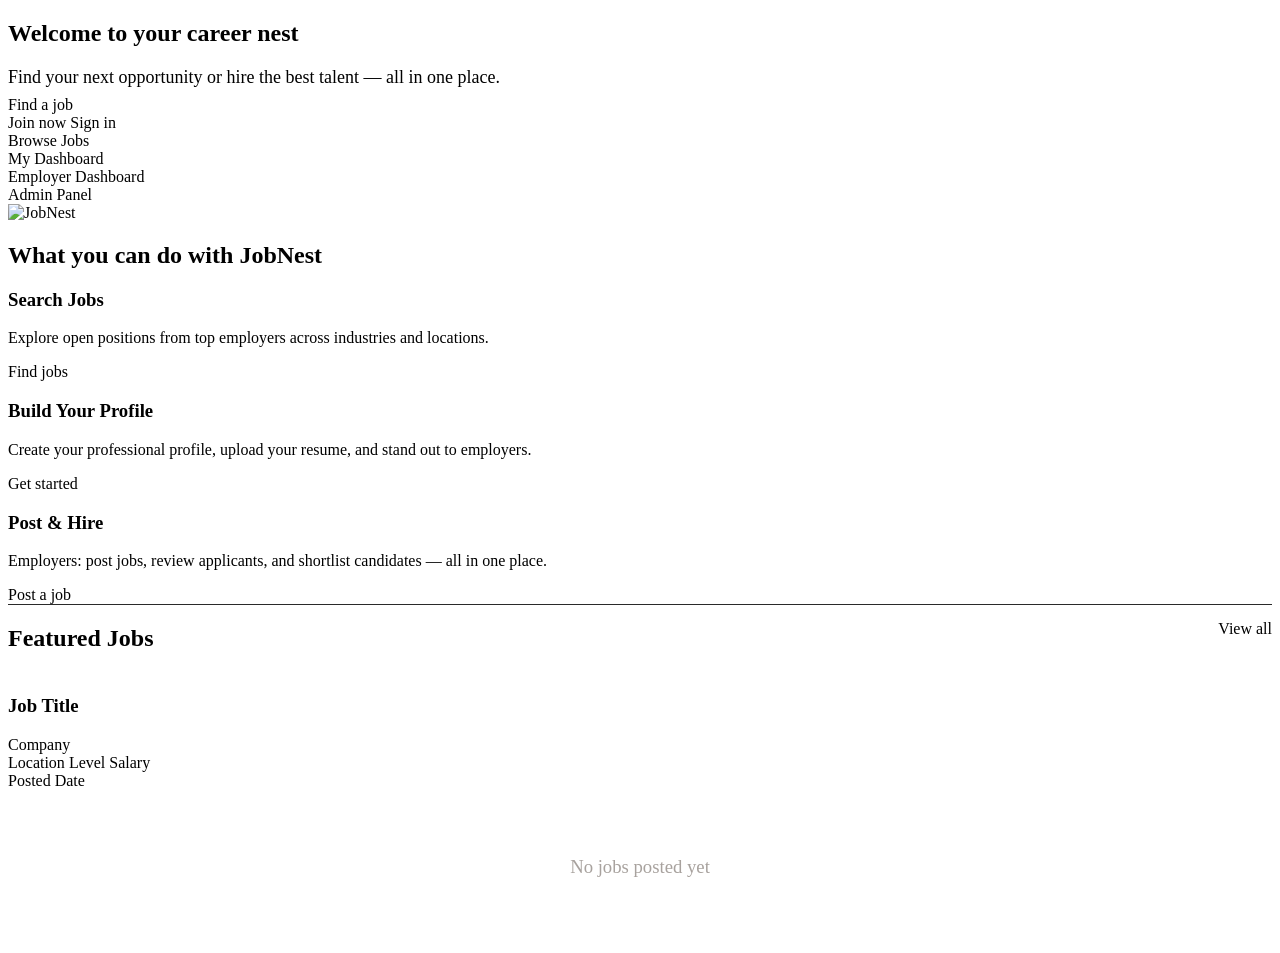
<file: src/main/resources/templates/index.html>
<!DOCTYPE html>
<html lang="en" xmlns:th="http://www.thymeleaf.org" xmlns:sec="http://www.thymeleaf.org/extras/spring-security">
<head th:replace="~{fragments/layout :: head('Welcome')}"></head>
<body>

<header th:replace="~{fragments/layout :: navbar}"></header>

<main>
    <!-- HERO -->
    <section class="landing-hero">
        <div class="container">
            <div class="hero-content">
                <div class="hero-text">
                    <h1>Welcome to <span>your career nest</span></h1>
                    <p style="font-size: 18px; margin-bottom: 8px;">Find your next opportunity or hire the best talent — all in one place.</p>
                    
                    <!-- Not logged in -->
                    <div sec:authorize="!isAuthenticated()" class="landing-actions">
                        <div class="action-row">
                            <a th:href="@{/jobs}" class="btn btn-primary btn-lg" style="flex: 1;">
                                <i class="fa-solid fa-search"></i> Find a job
                            </a>
                        </div>
                        <div class="action-row">
                            <a th:href="@{/register}" class="btn btn-outline btn-lg" style="flex: 1;">
                                <i class="fa-solid fa-user-plus"></i> Join now
                            </a>
                            <a th:href="@{/login}" class="btn btn-white btn-lg" style="flex: 1;">
                                Sign in
                            </a>
                        </div>
                    </div>
                    
                    <!-- Logged in -->
                    <div sec:authorize="isAuthenticated()" class="landing-actions">
                        <div class="action-row">
                            <a th:href="@{/jobs}" class="btn btn-primary btn-lg" style="flex:1;">
                                <i class="fa-solid fa-search"></i> Browse Jobs
                            </a>
                        </div>
                        <div sec:authorize="hasRole('STUDENT')" class="action-row">
                            <a th:href="@{/student/dashboard}" class="btn btn-outline btn-lg" style="flex:1;">My Dashboard</a>
                        </div>
                        <div sec:authorize="hasRole('EMPLOYER')" class="action-row">
                            <a th:href="@{/employer/dashboard}" class="btn btn-outline btn-lg" style="flex:1;">Employer Dashboard</a>
                        </div>
                        <div sec:authorize="hasRole('ADMIN')" class="action-row">
                            <a th:href="@{/admin/dashboard}" class="btn btn-outline btn-lg" style="flex:1;">Admin Panel</a>
                        </div>
                    </div>
                </div>
                
                <div class="hero-img">
                    <img th:src="@{/images/logo.png}" alt="JobNest">
                </div>
            </div>
        </div>
    </section>
    
    <!-- VALUE PROPS -->
    <section class="landing-section" style="border-bottom: 1px solid #2a2a2a;">
        <div class="container">
            <h2>What you can do with JobNest</h2>
            <div class="value-grid">
                <div class="value-card">
                    <i class="fa-solid fa-magnifying-glass-chart"></i>
                    <h3>Search Jobs</h3>
                    <p>Explore open positions from top employers across industries and locations.</p>
                    <a th:href="@{/jobs}" class="btn btn-outline" style="margin-top: 16px;">Find jobs</a>
                </div>
                <div class="value-card">
                    <i class="fa-solid fa-file-lines"></i>
                    <h3>Build Your Profile</h3>
                    <p>Create your professional profile, upload your resume, and stand out to employers.</p>
                    <a th:href="@{/register}" class="btn btn-outline" style="margin-top: 16px;">Get started</a>
                </div>
                <div class="value-card">
                    <i class="fa-solid fa-building"></i>
                    <h3>Post & Hire</h3>
                    <p>Employers: post jobs, review applicants, and shortlist candidates — all in one place.</p>
                    <a th:href="@{/register}" class="btn btn-outline" style="margin-top: 16px;">Post a job</a>
                </div>
            </div>
        </div>
    </section>
    
    <!-- FEATURED JOBS -->
    <section class="landing-section">
        <div class="container">
            <div style="display: flex; justify-content: space-between; align-items: center; margin-bottom: 24px;">
                <h2 style="text-align: left; margin-bottom: 0;">Featured Jobs</h2>
                <a th:href="@{/jobs}" class="btn btn-outline btn-sm">View all <i class="fa-solid fa-arrow-right"></i></a>
            </div>
            
            <div class="card" style="overflow: hidden;">
                <div class="job-list">
                    <a th:each="job : ${jobs}" th:href="@{/jobs/{id}(id=${job.id})}" class="job-item" style="text-decoration: none; color: inherit;">
                        <div class="job-icon">
                            <i class="fa-solid fa-building"></i>
                        </div>
                        <div class="job-info">
                            <h3 th:text="${job.title}">Job Title</h3>
                            <div class="job-company" th:text="${job.company}">Company</div>
                            <div class="job-meta">
                                <span th:text="${job.location}">Location</span>
                                <span th:text="${job.experienceLevel}">Level</span>
                                <span th:if="${job.salaryMin != null}" th:text="'$' + ${#numbers.formatDecimal(job.salaryMin, 0, 'COMMA', 0, 'POINT')} + ' - $' + ${#numbers.formatDecimal(job.salaryMax, 0, 'COMMA', 0, 'POINT')}">Salary</span>
                            </div>
                            <div class="job-posted">Posted <span th:text="${#temporals.format(job.postedAt, 'MMM dd, yyyy')}">Date</span></div>
                        </div>
                    </a>
                </div>
                <div th:if="${#lists.isEmpty(jobs)}" style="padding: 48px; text-align: center;">
                    <i class="fa-solid fa-briefcase" style="font-size: 48px; color: #2a2a2a; margin-bottom: 16px;"></i>
                    <h3 style="font-weight: 400; color: #a8a29e;">No jobs posted yet</h3>
                </div>
            </div>
        </div>
    </section>
</main>

<footer th:replace="~{fragments/layout :: footer}"></footer>

</body>
</html>
</file>
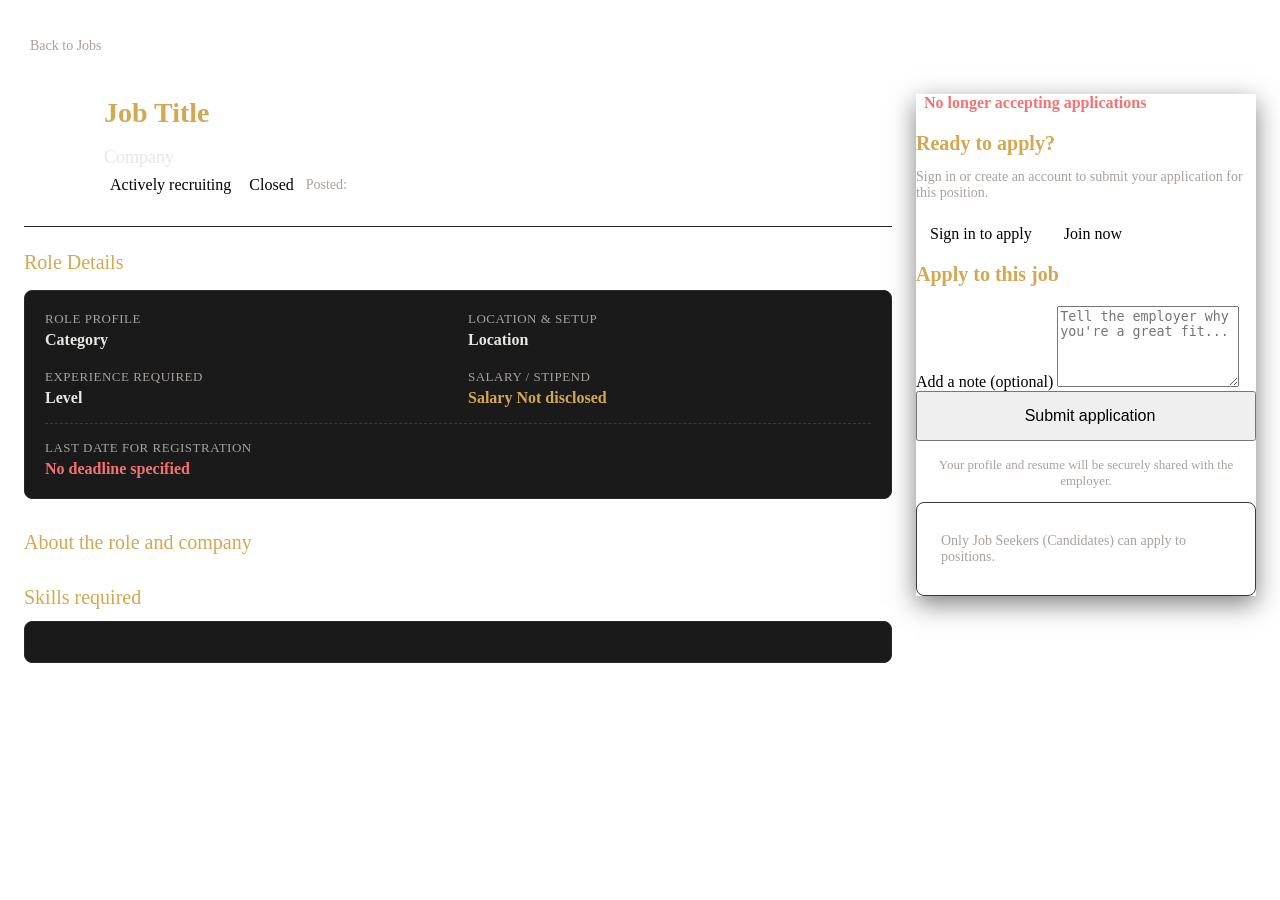
<file: src/main/resources/templates/job-detail.html>
<!DOCTYPE html>
<html lang="en" xmlns:th="http://www.thymeleaf.org" xmlns:sec="http://www.thymeleaf.org/extras/spring-security">
<head th:replace="~{fragments/layout :: head('Job Detail')}"></head>
<body>

<header th:replace="~{fragments/layout :: navbar}"></header>

<main class="container" style="padding: 24px 16px;">
    <div th:replace="~{fragments/layout :: alerts}"></div>
    
    <a th:href="@{/jobs}" style="font-size: 14px; display: inline-flex; align-items: center; gap: 6px; margin-bottom: 24px; color: #a8a29e;">
        <i class="fa-solid fa-arrow-left"></i> Back to Jobs
    </a>

    <div style="display: grid; grid-template-columns: 1fr 340px; gap: 24px;">

        <div>
            <div class="card" style="margin-bottom: 24px;">
                <div class="card-body">
                    <div style="display: flex; gap: 16px; margin-bottom: 16px;">
                        <div class="job-icon" style="width: 64px; height: 64px; border-radius: 8px; font-size: 28px;">
                            <i class="fa-solid fa-building"></i>
                        </div>
                        <div>
                            <h1 th:text="${job.title}" style="font-size: 28px; margin-bottom: 4px; color: #d4a853;">Job Title</h1>
                            <p style="font-size: 18px; color: #e8e6e3; margin-bottom: 8px;" th:text="${job.company}">Company</p>
                            
                            <div style="display: flex; gap: 12px; margin-bottom: 8px;">
                                <span class="badge badge-active" th:if="${job.status.name() == 'ACTIVE'}"><i class="fa-solid fa-circle" style="font-size: 8px; margin-right: 6px;"></i> Actively recruiting</span>
                                <span class="badge badge-closed" th:if="${job.status.name() == 'CLOSED'}"><i class="fa-solid fa-circle" style="font-size: 8px; margin-right: 6px;"></i> Closed</span>
                                <span style="font-size: 14px; color: #a8a29e; display: flex; align-items: center;">Posted: <span th:text="${#temporals.format(job.postedAt, 'MMM dd, yyyy')}" style="margin-left: 4px;"></span></span>
                            </div>
                        </div>
                    </div>

                    <hr style="border: none; border-top: 1px solid #2a2a2a; margin: 24px 0;">

                    <!-- Key Details Grid -->
                    <h2 style="font-size: 20px; font-weight: 400; margin-bottom: 16px; color: #d4a853;">Role Details</h2>
                    <div style="display: grid; grid-template-columns: 1fr 1fr; gap: 20px; margin-bottom: 32px; background: #1a1a1a; padding: 20px; border-radius: 8px; border: 1px solid #2a2a2a;">
                        <div>
                            <div style="font-size: 13px; color: #a8a29e; text-transform: uppercase; letter-spacing: 0.5px; margin-bottom: 4px;">Role Profile</div>
                            <div style="font-size: 16px; font-weight: 600; color: #e8e6e3;" th:text="${job.category}">Category</div>
                        </div>
                        <div>
                            <div style="font-size: 13px; color: #a8a29e; text-transform: uppercase; letter-spacing: 0.5px; margin-bottom: 4px;">Location & Setup</div>
                            <div style="font-size: 16px; font-weight: 600; color: #e8e6e3;" th:text="${job.location}">Location</div>
                        </div>
                        <div>
                            <div style="font-size: 13px; color: #a8a29e; text-transform: uppercase; letter-spacing: 0.5px; margin-bottom: 4px;">Experience Required</div>
                            <div style="font-size: 16px; font-weight: 600; color: #e8e6e3;" th:text="${job.experienceLevel}">Level</div>
                        </div>
                        <div>
                            <div style="font-size: 13px; color: #a8a29e; text-transform: uppercase; letter-spacing: 0.5px; margin-bottom: 4px;">Salary / Stipend</div>
                            <div style="font-size: 16px; font-weight: 600; color: #d4a853;">
                                <span th:if="${job.salaryMin != null}" th:text="'$' + ${#numbers.formatDecimal(job.salaryMin, 0, 'COMMA', 0, 'POINT')} + ' - $' + ${#numbers.formatDecimal(job.salaryMax, 0, 'COMMA', 0, 'POINT')}">Salary</span>
                                <span th:if="${job.salaryMin == null}">Not disclosed</span>
                            </div>
                        </div>
                        <div style="grid-column: 1 / -1; border-top: 1px dashed #3a3a3a; padding-top: 16px; margin-top: -4px;">
                            <div style="font-size: 13px; color: #a8a29e; text-transform: uppercase; letter-spacing: 0.5px; margin-bottom: 4px;">Last Date for Registration</div>
                            <div style="font-size: 16px; font-weight: 600; color: #f87171;">
                                <span th:if="${job.deadline != null}" th:text="${#temporals.format(job.deadline, 'MMMM dd, yyyy')}"></span>
                                <span th:if="${job.deadline == null}">No deadline specified</span>
                            </div>
                        </div>
                    </div>

                    <h2 style="font-size: 20px; font-weight: 400; margin-bottom: 12px; color: #d4a853;">About the role and company</h2>
                    <div style="white-space: pre-wrap; font-size: 16px; line-height: 1.8; color: #e8e6e3; margin-bottom: 32px;" th:text="${job.description}"></div>
                    
                    <h2 style="font-size: 20px; font-weight: 400; margin-bottom: 12px; color: #d4a853;">Skills required</h2>
                    <div style="background: #1a1a1a; padding: 20px; border-radius: 8px; border: 1px solid #2a2a2a; color: #e8e6e3; font-size: 16px; line-height: 1.8;" th:text="${job.skillsRequired}"></div>
                </div>
            </div>
        </div>
        
        <!-- Sidebar: Apply -->
        <div>
            <div class="card" style="position: sticky; top: 80px; box-shadow: 0 8px 24px rgba(0,0,0,0.5); border-color: #3a3a3a;">
                <div class="card-body">
                    <div th:if="${job.status.name() == 'CLOSED'}">
                        <p style="font-size: 16px; color: #f87171; font-weight: 600; display: flex; align-items: center; gap: 8px;">
                            <i class="fa-solid fa-lock"></i> No longer accepting applications
                        </p>
                    </div>
                    
                    <div th:if="${job.status.name() == 'ACTIVE'}">
                        <!-- Not logged in -->
                        <div sec:authorize="!isAuthenticated()">
                            <h3 style="font-size: 20px; margin-bottom: 12px; color: #d4a853;">Ready to apply?</h3>
                            <p style="font-size: 14px; margin-bottom: 24px; color: #a8a29e;">Sign in or create an account to submit your application for this position.</p>
                            <a th:href="@{/login}" class="btn btn-primary" style="width: 100%; padding: 14px; margin-bottom: 12px; font-size: 16px;">Sign in to apply</a>
                            <a th:href="@{/register}" class="btn btn-outline" style="width: 100%; padding: 14px; font-size: 16px;">Join now</a>
                        </div>
                        
                        <!-- Student -->
                        <div sec:authorize="hasRole('STUDENT')">
                            <h3 style="font-size: 20px; margin-bottom: 20px; color: #d4a853;">Apply to this job</h3>
                            <form th:action="@{/student/apply/{id}(id=${job.id})}" method="post">
                                <div class="form-group">
                                    <label for="coverLetter" class="form-label">Add a note (optional)</label>
                                    <textarea id="coverLetter" name="coverLetter" class="form-control" rows="5" placeholder="Tell the employer why you're a great fit..."></textarea>
                                </div>
                                <button type="submit" class="btn btn-primary" style="width: 100%; padding: 14px; font-size: 16px;">
                                    <i class="fa-solid fa-paper-plane" style="margin-right: 8px;"></i> Submit application
                                </button>
                                <p style="font-size: 13px; color: #a8a29e; margin-top: 16px; text-align: center;">Your profile and resume will be securely shared with the employer.</p>
                            </form>
                        </div>
                        
                        <!-- Employer/Admin -->
                        <div sec:authorize="hasAnyRole('EMPLOYER', 'ADMIN')">
                            <div style="padding: 16px; background: rgba(255,255,255,0.05); border-radius: 8px; border: 1px solid #3a3a3a;">
                                <p style="font-size: 14px; color: #a8a29e; display: flex; gap: 8px;">
                                    <i class="fa-solid fa-circle-info" style="color: #d4a853; margin-top: 2px;"></i> Only Job Seekers (Candidates) can apply to positions.
                                </p>
                            </div>
                        </div>
                    </div>
                </div>
            </div>
        </div>
    </div>
</main>

<footer th:replace="~{fragments/layout :: footer}"></footer>

</body>
</html>
</file>
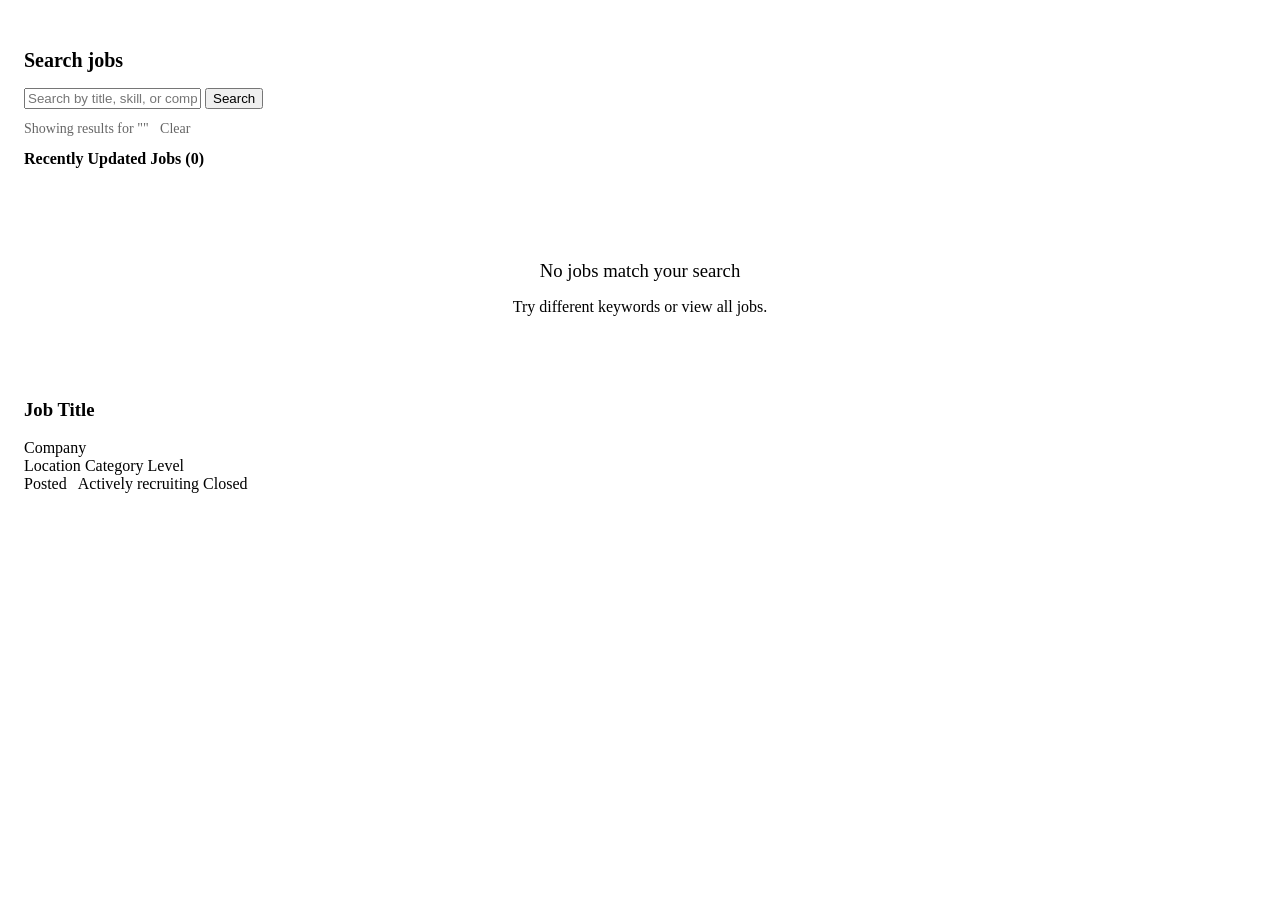
<file: src/main/resources/templates/jobs.html>
<!DOCTYPE html>
<html lang="en" xmlns:th="http://www.thymeleaf.org">
<head th:replace="~{fragments/layout :: head('Jobs')}"></head>
<body>

<header th:replace="~{fragments/layout :: navbar}"></header>

<main class="container" style="padding: 24px 16px;">
    <div th:replace="~{fragments/layout :: alerts}"></div>
    
    <!-- Search -->
    <div class="search-wrapper">
        <h2 style="font-size: 20px; margin-bottom: 16px;">Search jobs</h2>
        <form th:action="@{/jobs}" method="get" class="search-bar">
            <input type="text" name="keyword" th:value="${keyword}" placeholder="Search by title, skill, or company">
            <button type="submit" class="btn btn-primary">Search</button>
        </form>
        <div th:if="${keyword != null && !keyword.isEmpty()}" style="margin-top: 12px; font-size: 14px; color: rgba(0,0,0,.6);">
            Showing results for "<strong th:text="${keyword}" style="color: rgba(0,0,0,.9);"></strong>"
            <a th:href="@{/jobs}" style="margin-left: 8px;">Clear</a>
        </div>
    </div>

    <div style="display: flex; justify-content: space-between; align-items: center; margin-bottom: 12px;">
        <h2 style="font-size: 16px; font-weight: 600;">Recently Updated Jobs (<span th:text="${jobs.size()}">0</span>)</h2>
    </div>
    
    <!-- Empty state -->
    <div th:if="${#lists.isEmpty(jobs)}" class="card" style="text-align: center; padding: 48px;">
        <i class="fa-solid fa-search" style="font-size: 48px; color: #e0dfdc; margin-bottom: 16px;"></i>
        <h3 style="font-weight: 400; margin-bottom: 8px;">No jobs match your search</h3>
        <p>Try different keywords or <a th:href="@{/jobs}">view all jobs</a>.</p>
    </div>

    <!-- Jobs List -->
    <div th:if="${!#lists.isEmpty(jobs)}" class="card" style="overflow: hidden;">
        <div class="job-list">
            <a th:each="job : ${jobs}" th:href="@{/jobs/{id}(id=${job.id})}" class="job-item" style="text-decoration: none; color: inherit;">
                <div class="job-icon">
                    <i class="fa-solid fa-building"></i>
                </div>
                <div class="job-info">
                    <h3 th:text="${job.title}">Job Title</h3>
                    <div class="job-company" th:text="${job.company}">Company</div>
                    <div class="job-meta">
                        <span th:text="${job.location}">Location</span>
                        <span th:text="${job.category}">Category</span>
                        <span th:text="${job.experienceLevel}">Level</span>
                    </div>
                    <div class="job-posted">
                        <i class="fa-regular fa-clock"></i> Posted <span th:text="${#temporals.format(job.postedAt, 'MMM dd, yyyy')}"></span>
                        &nbsp;
                        <span class="badge badge-active" th:if="${job.status.name() == 'ACTIVE'}">Actively recruiting</span>
                        <span class="badge badge-closed" th:if="${job.status.name() == 'CLOSED'}">Closed</span>
                    </div>
                </div>
            </a>
        </div>
    </div>
</main>

<footer th:replace="~{fragments/layout :: footer}"></footer>

</body>
</html>
</file>
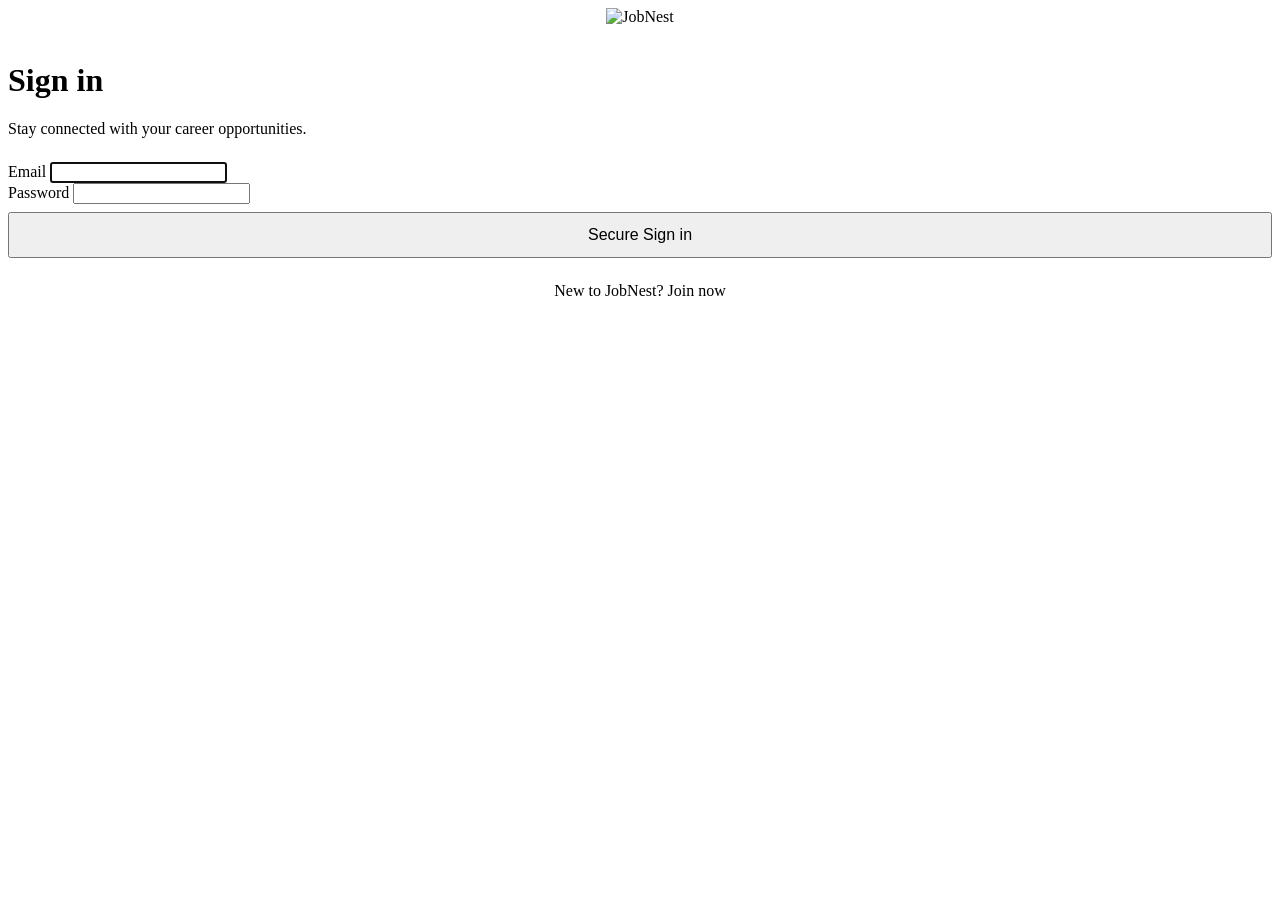
<file: src/main/resources/templates/login.html>
<!DOCTYPE html>
<html lang="en" xmlns:th="http://www.thymeleaf.org">
<head th:replace="~{fragments/layout :: head('Sign In')}"></head>
<body>
<header th:replace="~{fragments/layout :: navbar}"></header>
<main class="auth-wrapper">
    <div class="auth-card">
        <div style="text-align: center; margin-bottom: 24px;">
            <img th:src="@{/images/logo.png}" alt="JobNest" style="height: 64px; margin-bottom: 12px;">
        </div>
        <h1>Sign in</h1>
        <p style="margin-bottom: 24px;">Stay connected with your career opportunities.</p>
        <div th:replace="~{fragments/layout :: alerts}"></div>
        <form th:action="@{/login}" method="post" id="loginForm">
            <div id="credentials-step">
                <div class="form-group">
                    <label for="username" class="form-label">Email</label>
                    <input type="email" id="username" name="username" class="form-control" required autofocus>
                </div>
                <div class="form-group">
                    <label for="password" class="form-label">Password</label>
                    <input type="password" id="password" name="password" class="form-control" required>
                </div>
                <button type="button" onclick="triggerOTP()" class="btn btn-primary" style="width: 100%; padding: 12px; margin-top: 8px; font-size: 16px;">Secure Sign in</button>
            </div>
            
            <div id="otp-step" style="display: none; text-align: center;">
                <div style="color: #d4a853; font-size: 32px; margin-bottom: 12px;"><i class="fa-solid fa-mobile-screen-button"></i></div>
                <h3 style="margin-bottom: 8px;">2-Step Verification</h3>
                <p style="color: #a0a0a0; font-size: 14px; margin-bottom: 16px;">We just sent a 6-digit OTP code to your registered device via Twilio SMS.</p>
                <div class="form-group">
                    <input type="text" id="otp-code" class="form-control" placeholder="Enter 6-digit code (Any code works)" style="text-align: center; letter-spacing: 4px; font-size: 18px; font-weight: bold;" maxlength="6">
                </div>
                <button type="button" onclick="verifyOTP()" class="btn btn-primary" style="width: 100%; padding: 12px; margin-top: 8px; font-size: 16px;">Verify & Login</button>
                <button type="button" onclick="cancelOTP()" class="btn btn-secondary" style="width: 100%; padding: 12px; margin-top: 8px; font-size: 16px; background-color: transparent; border: 1px solid #666;">Cancel</button>
            </div>
        </form>

        <script>
            let generatedOTP = null;

            function triggerOTP() {
                const user = document.getElementById('username').value;
                const pass = document.getElementById('password').value;
                if (!user || !pass) {
                    alert("Please enter email and password first.");
                    return;
                }
                
                // Generate a random 6-digit code for Dev
                generatedOTP = Math.floor(100000 + Math.random() * 900000).toString();
                
                // Simulate Twilio API delay
                document.querySelector('#credentials-step button').innerText = "Connecting to Twilio...";
                document.querySelector('#credentials-step button').disabled = true;
                
                setTimeout(() => {
                    alert("SECURITY ALERT (Dev Mode): Your 6-digit verification code is " + generatedOTP);
                    document.getElementById('credentials-step').style.display = 'none';
                    document.getElementById('otp-step').style.display = 'block';
                    document.getElementById('otp-code').focus();
                }, 1000);
            }
            
            function verifyOTP() {
                const code = document.getElementById('otp-code').value;
                if (code === generatedOTP) {
                    document.querySelector('#otp-step button').innerText = "Verifying AGI Identity...";
                    setTimeout(() => {
                        document.getElementById('loginForm').submit();
                    }, 800);
                } else {
                    alert("Invalid OTP. In Dev Mode, use the code shown in the browser alert: " + generatedOTP);
                }
            }
            
            function cancelOTP() {
                document.getElementById('otp-step').style.display = 'none';
                document.getElementById('credentials-step').style.display = 'block';
                document.querySelector('#credentials-step button').innerText = "Secure Sign in";
                document.querySelector('#credentials-step button').disabled = false;
            }
        </script>
        <div style="text-align: center; margin-top: 24px;">
            <p>New to JobNest? <a th:href="@{/register}">Join now</a></p>
        </div>
    </div>
</main>
<footer th:replace="~{fragments/layout :: footer}"></footer>
</body>
</html>
</file>
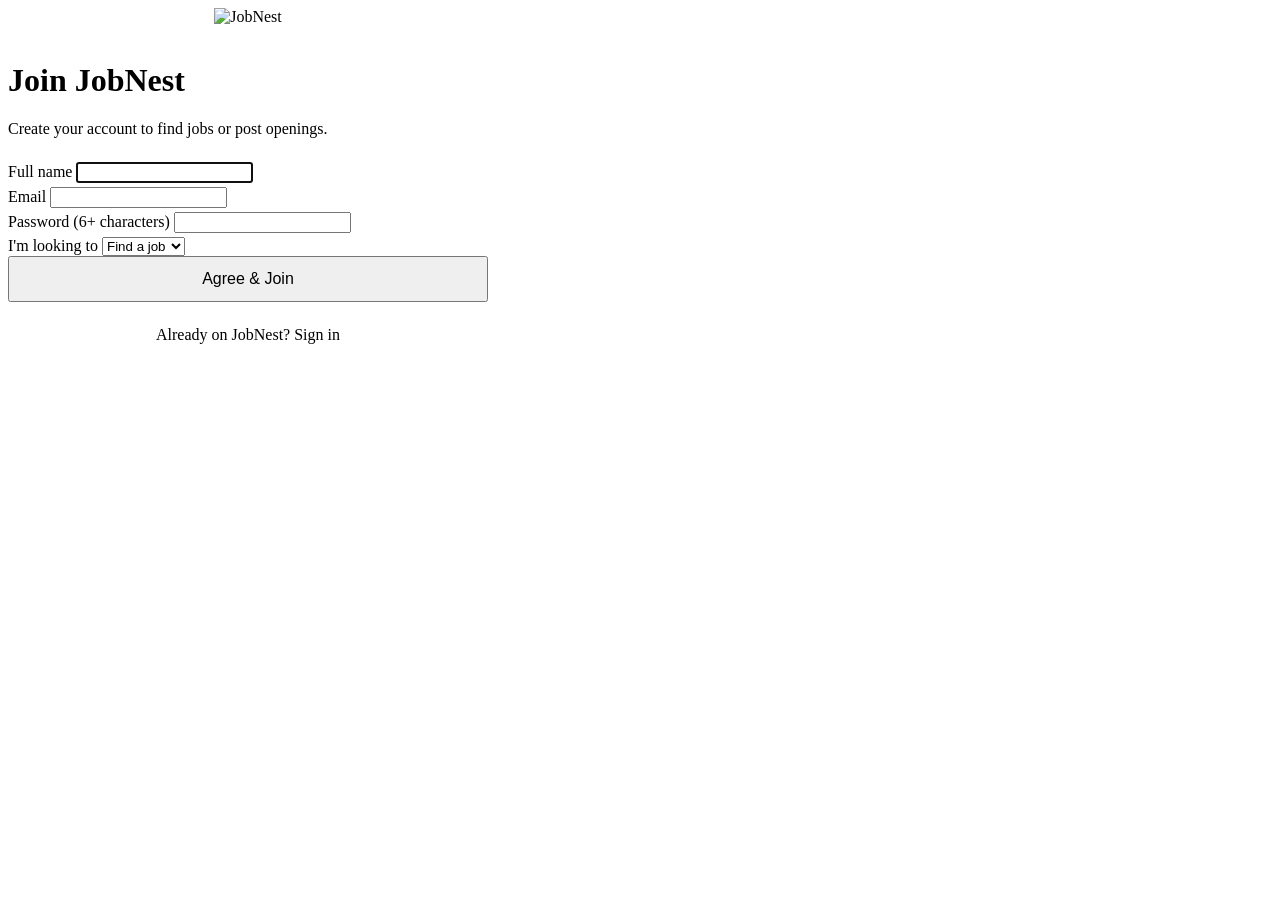
<file: src/main/resources/templates/register.html>
<!DOCTYPE html>
<html lang="en" xmlns:th="http://www.thymeleaf.org">
<head th:replace="~{fragments/layout :: head('Join Now')}"></head>
<body>
<header th:replace="~{fragments/layout :: navbar}"></header>
<main class="auth-wrapper">
    <div class="auth-card" style="max-width: 480px;">
        <div style="text-align: center; margin-bottom: 24px;">
            <img th:src="@{/images/logo.png}" alt="JobNest" style="height: 64px; margin-bottom: 12px;">
        </div>
        <h1>Join JobNest</h1>
        <p style="margin-bottom: 24px;">Create your account to find jobs or post openings.</p>
        <div th:if="${error}" class="alert alert-error" th:text="${error}"></div>
        <form th:action="@{/register}" th:object="${user}" method="post">
            <div class="form-group">
                <label for="fullName" class="form-label">Full name</label>
                <input type="text" id="fullName" th:field="*{fullName}" class="form-control" required autofocus>
                <div th:if="${#fields.hasErrors('fullName')}" th:errors="*{fullName}" style="color: #f87171; font-size: 12px; margin-top: 4px;"></div>
            </div>
            <div class="form-group">
                <label for="email" class="form-label">Email</label>
                <input type="email" id="email" th:field="*{email}" class="form-control" required>
                <div th:if="${#fields.hasErrors('email')}" th:errors="*{email}" style="color: #f87171; font-size: 12px; margin-top: 4px;"></div>
            </div>
            <div class="form-group">
                <label for="password" class="form-label">Password (6+ characters)</label>
                <input type="password" id="password" th:field="*{password}" class="form-control" required>
                <div th:if="${#fields.hasErrors('password')}" th:errors="*{password}" style="color: #f87171; font-size: 12px; margin-top: 4px;"></div>
            </div>
            <div class="form-group">
                <label for="role" class="form-label">I'm looking to</label>
                <select id="role" name="role" class="form-control" required>
                    <option value="STUDENT">Find a job</option>
                    <option value="EMPLOYER">Hire talent</option>
                </select>
            </div>
            <button type="submit" class="btn btn-primary" style="width: 100%; padding: 12px; font-size: 16px;">Agree & Join</button>
        </form>
        <div style="text-align: center; margin-top: 24px;">
            <p>Already on JobNest? <a th:href="@{/login}">Sign in</a></p>
        </div>
    </div>
</main>
<footer th:replace="~{fragments/layout :: footer}"></footer>
</body>
</html>
</file>
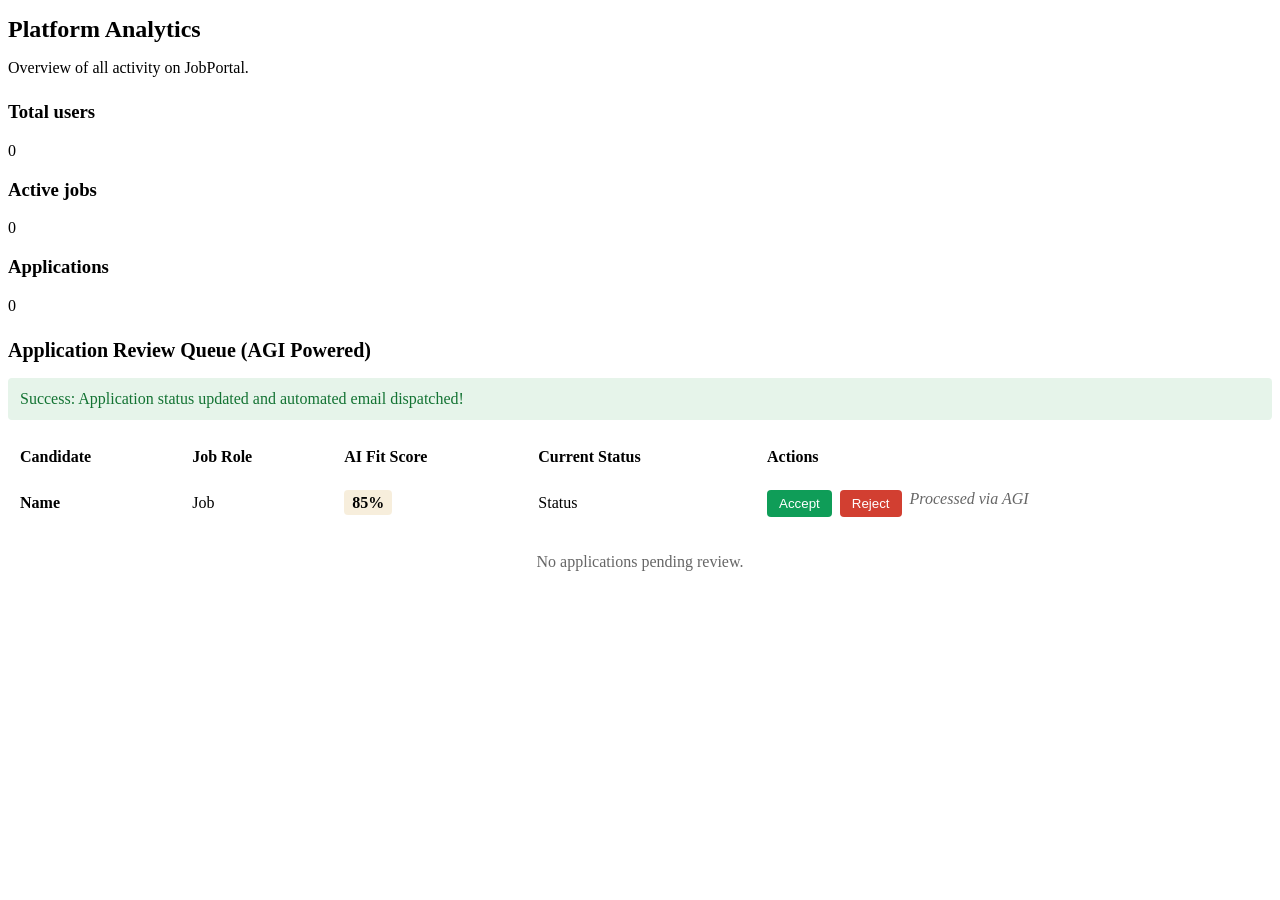
<file: src/main/resources/templates/admin/dashboard.html>
<!DOCTYPE html>
<html lang="en" xmlns:th="http://www.thymeleaf.org">
<head th:replace="~{fragments/layout :: head('Admin')}"></head>
<body>
<header th:replace="~{fragments/layout :: navbar}"></header>
<main class="container dashboard-layout">
    <div><nav th:replace="~{fragments/layout :: admin-sidebar('dashboard')}"></nav></div>
    <div>
        <div class="card" style="margin-bottom: 24px;">
            <div class="card-body">
                <h1 style="font-size: 24px; margin-bottom: 4px;">Platform Analytics</h1>
                <p>Overview of all activity on JobPortal.</p>
            </div>
        </div>
        
        <div class="stats-grid">
            <div class="stat-card">
                <div class="stat-icon"><i class="fa-solid fa-users"></i></div>
                <div class="stat-info"><h3>Total users</h3><div class="value" th:text="${userCount}">0</div></div>
            </div>
            <div class="stat-card">
                <div class="stat-icon" style="color: #057642;"><i class="fa-solid fa-briefcase"></i></div>
                <div class="stat-info"><h3>Active jobs</h3><div class="value" th:text="${jobCount}">0</div></div>
            </div>
            <div class="stat-card">
                <div class="stat-icon" style="color: #b24020;"><i class="fa-solid fa-file-lines"></i></div>
                <div class="stat-info"><h3>Applications</h3><div class="value" th:text="${applicationCount}">0</div></div>
            </div>
        </div>
        
        <div class="card" style="margin-top: 24px;">
            <div class="card-body">
                <h2 style="font-size: 20px; margin-bottom: 16px;">Application Review Queue (AGI Powered)</h2>
                <div th:if="${param.success}" style="background-color: #e6f4ea; color: #137333; padding: 12px; border-radius: 4px; margin-bottom: 16px;">
                    Success: Application status updated and automated email dispatched!
                </div>
                <table style="width: 100%; border-collapse: collapse;">
                    <thead>
                        <tr style="border-bottom: 2px solid var(--border-color); text-align: left;">
                            <th style="padding: 12px;">Candidate</th>
                            <th style="padding: 12px;">Job Role</th>
                            <th style="padding: 12px;">AI Fit Score</th>
                            <th style="padding: 12px;">Current Status</th>
                            <th style="padding: 12px;">Actions</th>
                        </tr>
                    </thead>
                    <tbody>
                        <tr th:each="app : ${applications}" style="border-bottom: 1px solid var(--border-color);">
                            <td style="padding: 12px;">
                                <strong th:text="${app.user.fullName}">Name</strong><br>
                                <small th:text="${app.user.email}" style="color: #666;"></small>
                            </td>
                            <td style="padding: 12px;" th:text="${app.job.title}">Job</td>
                            <td style="padding: 12px;">
                                <span style="background-color: rgba(212, 168, 83, 0.2); color: var(--primary-color); padding: 4px 8px; border-radius: 4px; font-weight: bold; border: 1px solid var(--primary-color);" 
                                      th:text="${app.agiFitScore != null ? app.agiFitScore + '%' : 'N/A'}">85%</span>
                            </td>
                            <td style="padding: 12px;">
                                <span th:class="'badge ' + (${app.status.name() == 'ACCEPTED'} ? 'badge-success' : (${app.status.name() == 'REJECTED'} ? 'badge-danger' : 'badge-warning'))" th:text="${app.status}">Status</span>
                            </td>
                            <td style="padding: 12px; display: flex; gap: 8px;">
                                <form th:if="${app.status.name() == 'PENDING'}" th:action="@{/admin/applications/{id}/update-status(id=${app.id})}" method="post">
                                    <input type="hidden" name="status" value="ACCEPTED" />
                                    <button type="submit" style="background-color: #0f9d58; color: white; border: none; padding: 6px 12px; border-radius: 4px; cursor: pointer; font-weight: 500;">Accept</button>
                                </form>
                                <form th:if="${app.status.name() == 'PENDING'}" th:action="@{/admin/applications/{id}/update-status(id=${app.id})}" method="post">
                                    <input type="hidden" name="status" value="REJECTED" />
                                    <button type="submit" style="background-color: #d23f31; color: white; border: none; padding: 6px 12px; border-radius: 4px; cursor: pointer; font-weight: 500;">Reject</button>
                                </form>
                                <span th:if="${app.status.name() != 'PENDING'}" style="color: #666; font-style: italic;">Processed via AGI</span>
                            </td>
                        </tr>
                        <tr th:if="${#lists.isEmpty(applications)}">
                            <td colspan="5" style="padding: 24px; text-align: center; color: #666;">No applications pending review.</td>
                        </tr>
                    </tbody>
                </table>
            </div>
        </div>
    </div>
</main>
<footer th:replace="~{fragments/layout :: footer}"></footer>
</body></html>
</file>
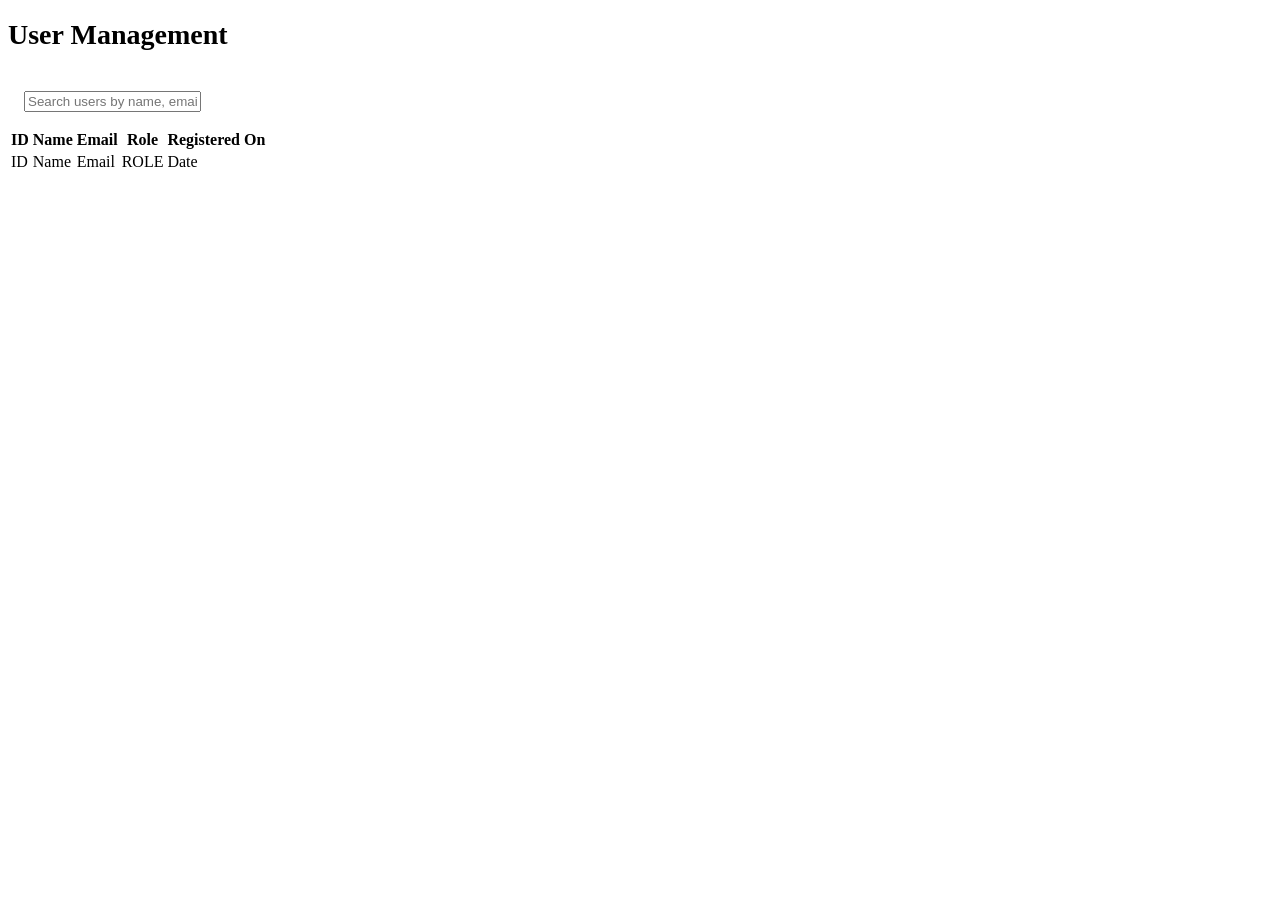
<file: src/main/resources/templates/admin/users.html>
<!DOCTYPE html>
<html lang="en" xmlns:th="http://www.thymeleaf.org">
<head th:replace="~{fragments/layout :: head('Manage Users')}"></head>
<body>
<header th:replace="~{fragments/layout :: navbar}"></header>

<main class="container dashboard-layout">
    <div class="dashboard-sidebar">
        <nav th:replace="~{fragments/layout :: admin-sidebar('users')}"></nav>
    </div>
    
    <div class="dashboard-main">
        <h1 style="font-size: 1.75rem; margin-bottom: 1.5rem;">User Management</h1>
        
        <div class="card table-responsive">
            <div style="padding: 1rem; border-bottom: 1px solid var(--border-color);">
                <input type="text" data-filter-table="usersTable" class="form-control" placeholder="Search users by name, email, or role..." style="max-width: 300px;">
            </div>
            <table class="table" id="usersTable">
                <thead><tr><th>ID</th><th>Name</th><th>Email</th><th>Role</th><th>Registered On</th></tr></thead>
                <tbody>
                    <tr th:each="u : ${users}">
                        <td th:text="${u.id}">ID</td>
                        <td th:text="${u.fullName}">Name</td>
                        <td th:text="${u.email}">Email</td>
                        <td><span class="badge badge-active" th:text="${u.role.name()}">ROLE</span></td>
                        <td th:text="${#temporals.format(u.createdAt, 'MMM dd, yyyy')}">Date</td>
                    </tr>
                </tbody>
            </table>
        </div>
    </div>
</main>
<footer th:replace="~{fragments/layout :: footer}"></footer>
</body></html>
</file>
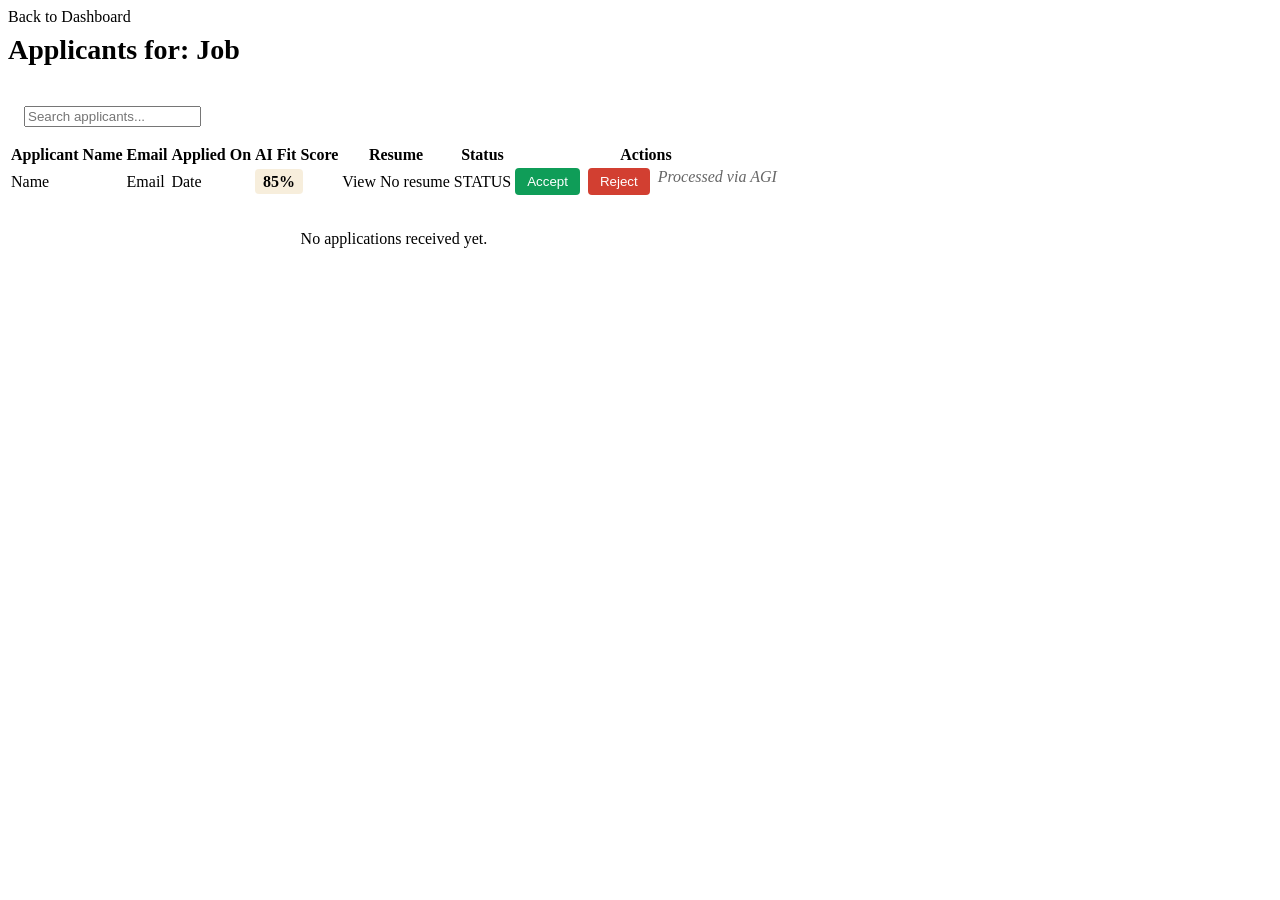
<file: src/main/resources/templates/employer/applicants.html>
<!DOCTYPE html>
<html lang="en" xmlns:th="http://www.thymeleaf.org">
<head th:replace="~{fragments/layout :: head('Applicants')}"></head>
<body>
<header th:replace="~{fragments/layout :: navbar}"></header>

<main class="container dashboard-layout">
    <div class="dashboard-sidebar">
        <nav th:replace="~{fragments/layout :: employer-sidebar('dashboard')}"></nav>
    </div>
    
    <div class="dashboard-main">
        <div style="margin-bottom: 1.5rem;">
            <a th:href="@{/employer/dashboard}" style="color: var(--text-muted);"><i class="fa-solid fa-arrow-left"></i> Back to Dashboard</a>
            <h1 style="font-size: 1.75rem; margin-top: 0.5rem;">Applicants for: <span th:text="${job.title}">Job</span></h1>
        </div>
        
        <div th:replace="~{fragments/layout :: alerts}"></div>
        
        <div class="card table-responsive">
            <div style="padding: 1rem; border-bottom: 1px solid var(--border-color);">
                <input type="text" data-filter-table="applicantsTable" class="form-control" placeholder="Search applicants..." style="max-width: 300px;">
            </div>
            <table class="table" id="applicantsTable">
                <thead><tr><th>Applicant Name</th><th>Email</th><th>Applied On</th><th>AI Fit Score</th><th>Resume</th><th>Status</th><th>Actions</th></tr></thead>
                <tbody>
                    <tr th:each="app : ${applications}">
                        <td th:text="${app.user.fullName}">Name</td>
                        <td><a th:href="'mailto:' + ${app.user.email}" th:text="${app.user.email}">Email</a></td>
                        <td th:text="${#temporals.format(app.appliedAt, 'MMM dd, yyyy')}">Date</td>
                        <td>
                            <span style="background-color: rgba(212, 168, 83, 0.2); color: var(--primary-color); padding: 4px 8px; border-radius: 4px; font-weight: bold; border: 1px solid var(--primary-color);" 
                                  th:text="${app.agiFitScore != null ? app.agiFitScore + '%' : 'N/A'}">85%</span>
                        </td>
                        <td>
                            <a th:if="${app.user.resumePath != null}" th:href="@{/uploads/{path}(path=${app.user.resumePath})}" target="_blank" class="btn btn-outline btn-sm"><i class="fa-solid fa-file-pdf text-danger"></i> View</a>
                            <span th:if="${app.user.resumePath == null}" class="text-muted">No resume</span>
                        </td>
                        <td><span th:class="'badge badge-' + ${#strings.toLowerCase(app.status.name())}" th:text="${app.status.name()}">STATUS</span></td>
                        <td style="display: flex; gap: 8px;">
                            <form th:if="${app.status.name() == 'PENDING'}" th:action="@{/employer/applications/{id}/status(id=${app.id})}" method="post">
                                <input type="hidden" name="jobId" th:value="${job.id}">
                                <input type="hidden" name="status" value="ACCEPTED">
                                <button type="submit" style="background-color: #0f9d58; color: white; border: none; padding: 6px 12px; border-radius: 4px; cursor: pointer; font-weight: 500;">Accept</button>
                            </form>
                            <form th:if="${app.status.name() == 'PENDING'}" th:action="@{/employer/applications/{id}/status(id=${app.id})}" method="post">
                                <input type="hidden" name="jobId" th:value="${job.id}">
                                <input type="hidden" name="status" value="REJECTED">
                                <button type="submit" style="background-color: #d23f31; color: white; border: none; padding: 6px 12px; border-radius: 4px; cursor: pointer; font-weight: 500;">Reject</button>
                            </form>
                            <span th:if="${app.status.name() != 'PENDING'}" style="color: #666; font-style: italic;">Processed via AGI</span>
                        </td>
                    </tr>
                    <tr th:if="${#lists.isEmpty(applications)}">
                        <td colspan="7" style="text-align: center; padding: 2rem;">No applications received yet.</td>
                    </tr>
                </tbody>
            </table>
        </div>
    </div>
</main>
<footer th:replace="~{fragments/layout :: footer}"></footer>
</body></html>
</file>
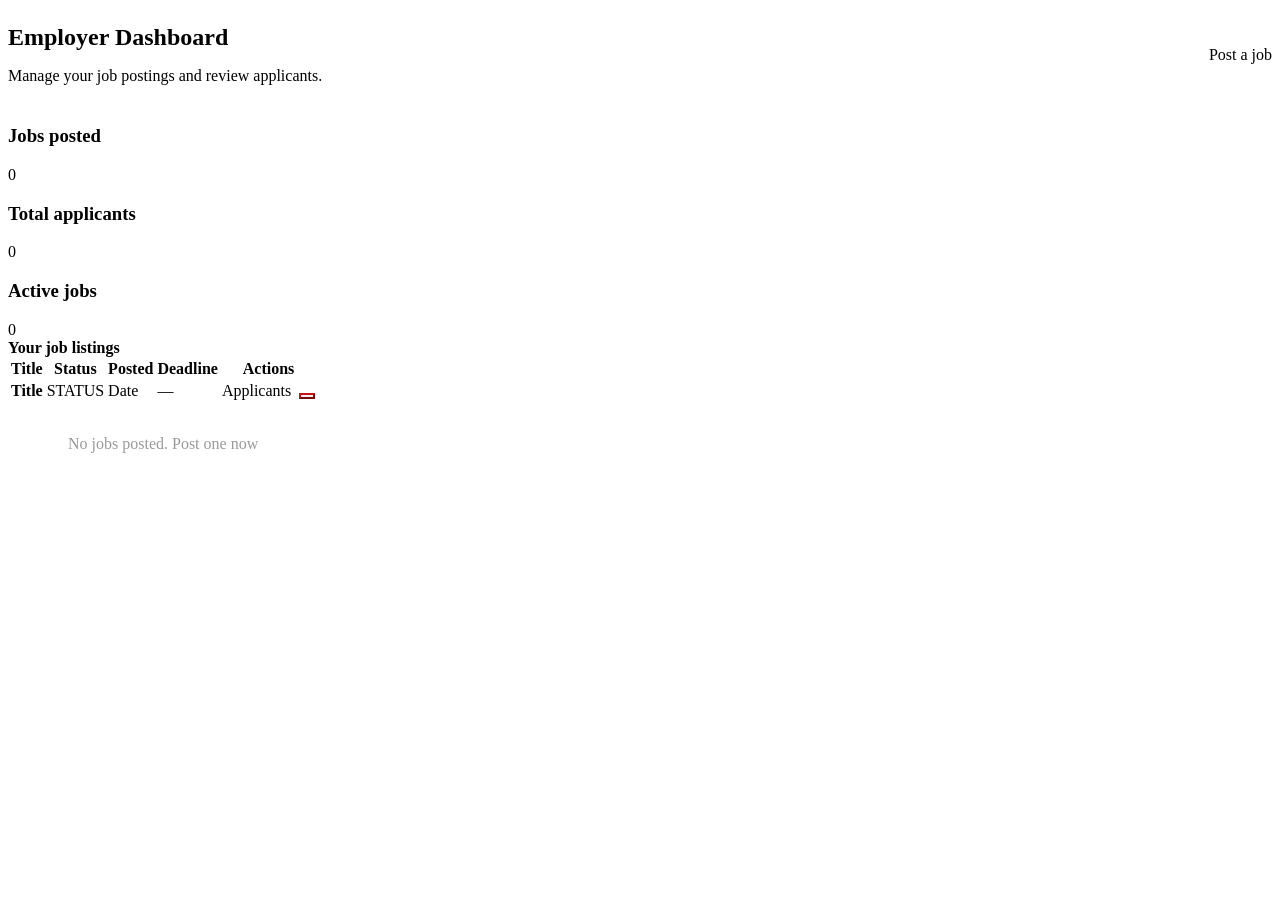
<file: src/main/resources/templates/employer/dashboard.html>
<!DOCTYPE html>
<html lang="en" xmlns:th="http://www.thymeleaf.org">
<head th:replace="~{fragments/layout :: head('Employer Dashboard')}"></head>
<body>
<header th:replace="~{fragments/layout :: navbar}"></header>
<main class="container dashboard-layout">
    <div><nav th:replace="~{fragments/layout :: employer-sidebar('dashboard')}"></nav></div>
    <div>
        <div th:replace="~{fragments/layout :: alerts}"></div>
        
        <div class="card" style="margin-bottom: 24px;">
            <div class="card-body" style="display: flex; justify-content: space-between; align-items: center;">
                <div>
                    <h1 style="font-size: 24px; margin-bottom: 4px;">Employer Dashboard</h1>
                    <p>Manage your job postings and review applicants.</p>
                </div>
                <a th:href="@{/employer/jobs/new}" class="btn btn-primary"><i class="fa-solid fa-plus"></i> Post a job</a>
            </div>
        </div>
        
        <div class="stats-grid">
            <div class="stat-card">
                <div class="stat-icon"><i class="fa-solid fa-briefcase"></i></div>
                <div class="stat-info"><h3>Jobs posted</h3><div class="value" th:text="${jobCount}">0</div></div>
            </div>
            <div class="stat-card">
                <div class="stat-icon" style="color: #0a66c2;"><i class="fa-solid fa-users"></i></div>
                <div class="stat-info"><h3>Total applicants</h3><div class="value" th:text="${applicationCount}">0</div></div>
            </div>
            <div class="stat-card">
                <div class="stat-icon" style="color: #057642;"><i class="fa-solid fa-circle-check"></i></div>
                <div class="stat-info"><h3>Active jobs</h3><div class="value" th:text="${jobs.?[status.name() == 'ACTIVE'].size()}">0</div></div>
            </div>
        </div>
        
        <div class="card">
            <div class="card-header"><h2 style="font-size: 16px; margin: 0;">Your job listings</h2></div>
            <div class="table-responsive" style="box-shadow: none; border-radius: 0;">
                <table class="table">
                    <thead><tr><th>Title</th><th>Status</th><th>Posted</th><th>Deadline</th><th>Actions</th></tr></thead>
                    <tbody>
                        <tr th:each="job : ${jobs}">
                            <td><a th:href="@{/jobs/{id}(id=${job.id})}" th:text="${job.title}" style="font-weight: 600;">Title</a></td>
                            <td><span th:class="'badge badge-' + ${#strings.toLowerCase(job.status.name())}" th:text="${job.status.name()}">STATUS</span></td>
                            <td th:text="${#temporals.format(job.postedAt, 'MMM dd, yyyy')}">Date</td>
                            <td>
                                <span th:if="${job.deadline != null}" th:text="${#temporals.format(job.deadline, 'MMM dd, yyyy')}"></span>
                                <span th:if="${job.deadline == null}">—</span>
                            </td>
                            <td style="display: flex; gap: 4px;">
                                <a th:href="@{/employer/jobs/{id}/applicants(id=${job.id})}" class="btn btn-outline btn-sm">Applicants</a>
                                <a th:href="@{/employer/jobs/{id}/edit(id=${job.id})}" class="btn btn-outline btn-sm"><i class="fa-solid fa-pen"></i></a>
                                <form th:action="@{/employer/jobs/{id}/delete(id=${job.id})}" method="post" style="display:inline;" onsubmit="return confirm('Delete this job?');">
                                    <button type="submit" class="btn btn-outline btn-sm" style="color: #cc1016; border-color: #cc1016;"><i class="fa-solid fa-trash"></i></button>
                                </form>
                            </td>
                        </tr>
                        <tr th:if="${#lists.isEmpty(jobs)}">
                            <td colspan="5" style="text-align: center; padding: 32px; color: rgba(0,0,0,.4);">No jobs posted. <a th:href="@{/employer/jobs/new}">Post one now</a></td>
                        </tr>
                    </tbody>
                </table>
            </div>
        </div>
    </div>
</main>
<footer th:replace="~{fragments/layout :: footer}"></footer>
</body></html>
</file>
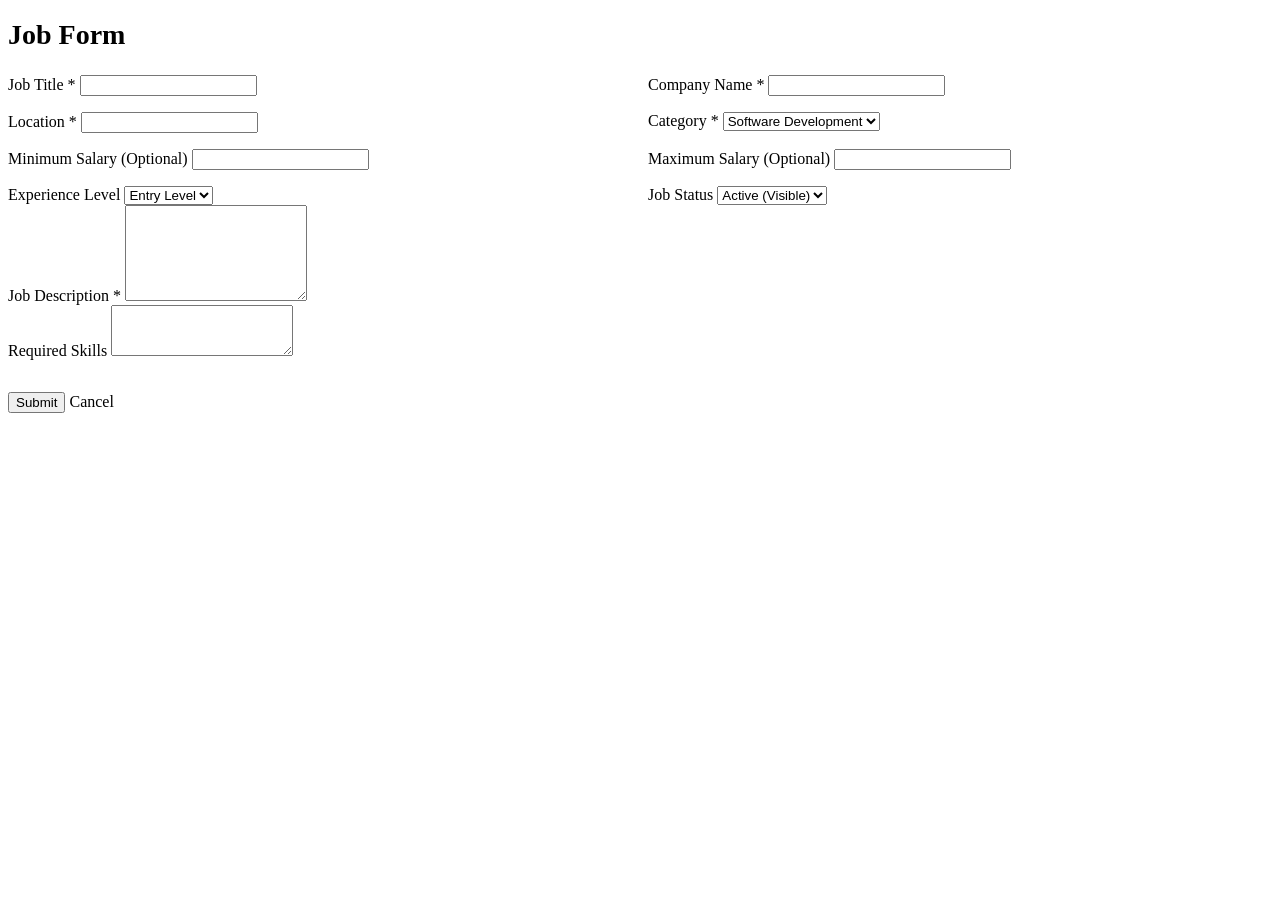
<file: src/main/resources/templates/employer/post-job.html>
<!DOCTYPE html>
<html lang="en" xmlns:th="http://www.thymeleaf.org">
<head th:replace="~{fragments/layout :: head(${job.id == null ? 'Post New Job' : 'Edit Job'})}"></head>
<body>
<header th:replace="~{fragments/layout :: navbar}"></header>

<main class="container dashboard-layout">
    <div class="dashboard-sidebar">
        <nav th:replace="~{fragments/layout :: employer-sidebar(${job.id == null ? 'post-job' : 'dashboard'})}"></nav>
    </div>
    
    <div class="dashboard-main">
        <h1 style="font-size: 1.75rem; margin-bottom: 1.5rem;" th:text="${job.id == null ? 'Post New Job' : 'Edit Job Listings'}">Job Form</h1>
        
        <div class="card">
            <div class="card-body">
                <form th:action="${job.id == null ? '/employer/jobs/new' : '/employer/jobs/' + job.id + '/edit'}" th:object="${job}" method="post">
                    <div style="display: grid; grid-template-columns: 1fr 1fr; gap: 1rem;">
                        <div class="form-group">
                            <label for="title">Job Title *</label>
                            <input type="text" id="title" th:field="*{title}" class="form-control" required>
        					<div class="text-danger" th:if="${#fields.hasErrors('title')}" th:errors="*{title}" style="color: var(--error-color); font-size: 0.875rem;"></div>
                        </div>
                        <div class="form-group">
                            <label for="company">Company Name *</label>
                            <input type="text" id="company" th:field="*{company}" class="form-control" required>
                        </div>
                        <div class="form-group">
                            <label for="location">Location *</label>
                            <input type="text" id="location" th:field="*{location}" class="form-control" required>
                        </div>
                        <div class="form-group">
                            <label for="category">Category *</label>
                            <select id="category" th:field="*{category}" class="form-control" required>
                                <option value="Software Development">Software Development</option>
                                <option value="Design & UI/UX">Design & UI/UX</option>
                                <option value="Marketing">Marketing</option>
                                <option value="Sales">Sales</option>
                                <option value="Customer Support">Customer Support</option>
                                <option value="Finance">Finance</option>
                                <option value="Other">Other</option>
                            </select>
                        </div>
                        <div class="form-group">
                            <label for="salaryMin">Minimum Salary (Optional)</label>
                            <input type="number" id="salaryMin" th:field="*{salaryMin}" class="form-control">
                        </div>
                        <div class="form-group">
                            <label for="salaryMax">Maximum Salary (Optional)</label>
                            <input type="number" id="salaryMax" th:field="*{salaryMax}" class="form-control">
                        </div>
                        <div class="form-group">
                            <label for="experienceLevel">Experience Level</label>
                            <select id="experienceLevel" th:field="*{experienceLevel}" class="form-control">
                                <option value="Entry Level">Entry Level</option>
                                <option value="Mid-level (3+ years)">Mid-level</option>
                                <option value="Senior (5+ years)">Senior</option>
                                <option value="Director/Executive">Executive</option>
                            </select>
                        </div>
                        <div class="form-group">
                            <label for="status">Job Status</label>
                            <select id="status" th:field="*{status}" class="form-control">
                                <option value="ACTIVE">Active (Visible)</option>
                                <option value="DRAFT">Draft (Hidden)</option>
                                <option value="CLOSED">Closed</option>
                            </select>
                        </div>
                    </div>
                    
                    <div class="form-group">
                        <label for="description">Job Description *</label>
                        <textarea id="description" th:field="*{description}" class="form-control" rows="6" required></textarea>
                    </div>
                    
                    <div class="form-group">
                        <label for="skillsRequired">Required Skills</label>
                        <textarea id="skillsRequired" th:field="*{skillsRequired}" class="form-control" rows="3"></textarea>
                    </div>
                    
                    <div class="form-group" style="margin-top: 2rem;">
                        <button type="submit" class="btn btn-primary btn-lg" th:text="${job.id == null ? 'Publish Job' : 'Save Changes'}">Submit</button>
                        <a th:href="@{/employer/dashboard}" class="btn btn-outline btn-lg">Cancel</a>
                    </div>
                </form>
            </div>
        </div>
    </div>
</main>
<footer th:replace="~{fragments/layout :: footer}"></footer>
</body></html>
</file>
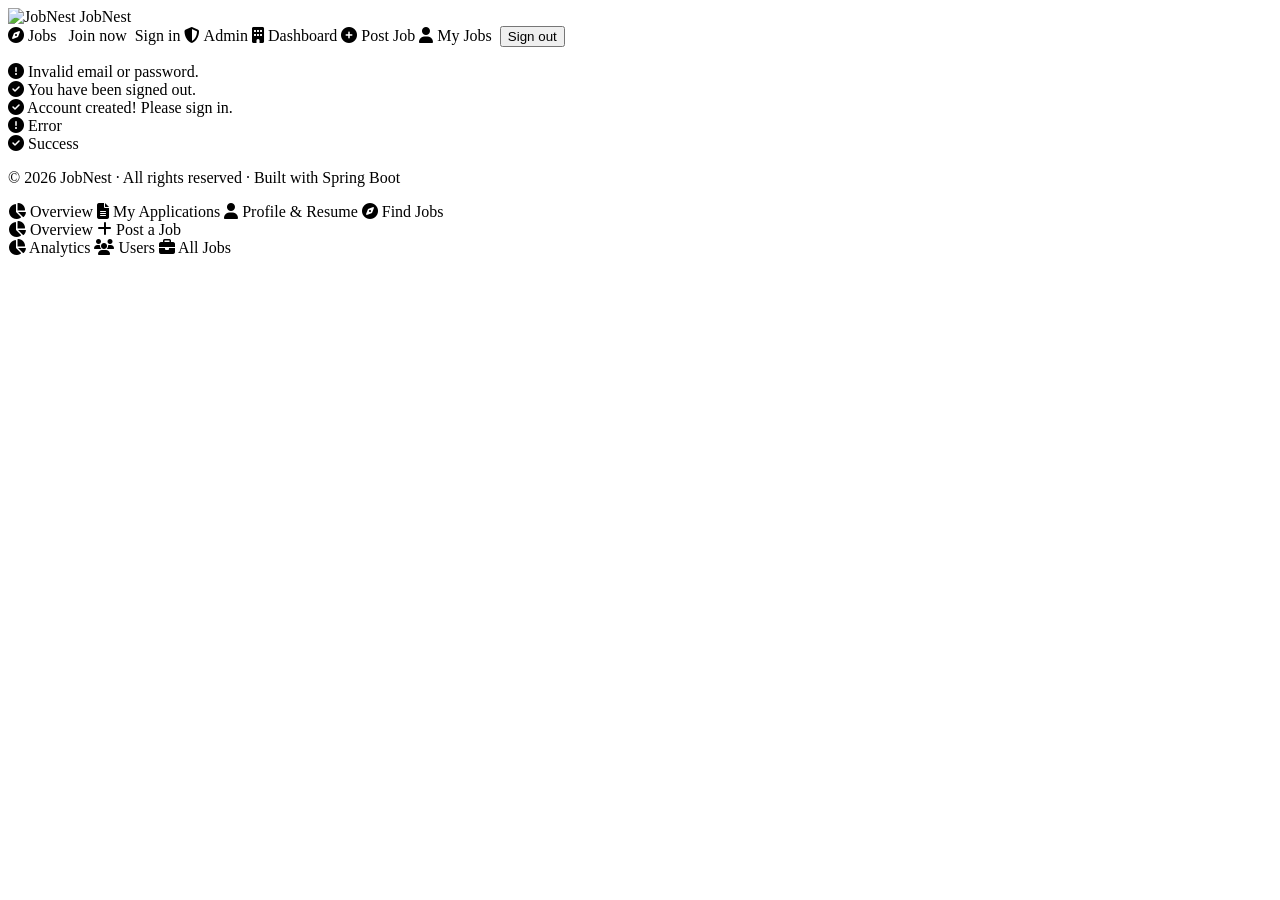
<file: src/main/resources/templates/fragments/layout.html>
<!DOCTYPE html>
<html lang="en" xmlns:th="http://www.thymeleaf.org" xmlns:sec="http://www.thymeleaf.org/extras/spring-security">
<head th:fragment="head(title)">
    <meta charset="UTF-8">
    <meta name="viewport" content="width=device-width, initial-scale=1.0">
    <title th:text="${title + ' | JobNest'}">JobNest</title>
    
    <!-- FontAwesome Icons -->
    <link rel="stylesheet" href="https://cdnjs.cloudflare.com/ajax/libs/font-awesome/6.4.0/css/all.min.css">
    
    <!-- Core CSS -->
    <link rel="stylesheet" th:href="@{/css/style.css}">
    
    <!-- Core JS -->
    <script th:src="@{/js/app.js}" defer></script>
</head>
<body>

<header th:fragment="navbar" class="navbar">
    <div class="container nav-container">
        <a th:href="@{/}" class="logo">
            <img th:src="@{/images/logo.png}" alt="JobNest"> JobNest
        </a>
        
        <nav class="nav-links">
            <a th:href="@{/jobs}" class="nav-link">
                <i class="fa-solid fa-compass"></i>
                Jobs
            </a>
            
            <!-- Not authenticated -->
            <th:block sec:authorize="!isAuthenticated()">
                <a th:href="@{/register}" class="btn btn-outline" style="margin-left: 8px;">Join now</a>
                <a th:href="@{/login}" class="btn btn-primary" style="margin-left: 4px;">Sign in</a>
            </th:block>
            
            <!-- Authenticated User -->
            <th:block sec:authorize="isAuthenticated()">
                <th:block sec:authorize="hasRole('ADMIN')">
                    <a th:href="@{/admin/dashboard}" class="nav-link">
                        <i class="fa-solid fa-shield-halved"></i>
                        Admin
                    </a>
                </th:block>
                <th:block sec:authorize="hasRole('EMPLOYER')">
                    <a th:href="@{/employer/dashboard}" class="nav-link">
                        <i class="fa-solid fa-building"></i>
                        Dashboard
                    </a>
                    <a th:href="@{/employer/jobs/new}" class="nav-link">
                        <i class="fa-solid fa-plus-circle"></i>
                        Post Job
                    </a>
                </th:block>
                <th:block sec:authorize="hasRole('STUDENT')">
                    <a th:href="@{/student/dashboard}" class="nav-link">
                        <i class="fa-solid fa-user"></i>
                        My Jobs
                    </a>
                </th:block>
                
                <form th:action="@{/logout}" method="post" style="display:inline; margin-left: 4px;">
                    <button type="submit" class="btn btn-outline btn-sm">Sign out</button>
                </form>
            </th:block>
        </nav>
    </div>
</header>

<!-- Alert messages component -->
<div th:fragment="alerts" class="container" style="margin-top: 16px;">
    <div th:if="${param.error}" class="alert alert-error">
        <i class="fa-solid fa-circle-exclamation"></i> Invalid email or password.
    </div>
    <div th:if="${param.logout}" class="alert alert-success">
        <i class="fa-solid fa-circle-check"></i> You have been signed out.
    </div>
    <div th:if="${param.registered}" class="alert alert-success">
        <i class="fa-solid fa-circle-check"></i> Account created! Please sign in.
    </div>
    <div th:if="${errorMessage}" class="alert alert-error">
        <i class="fa-solid fa-circle-exclamation"></i> <span th:text="${errorMessage}">Error</span>
    </div>
    <div th:if="${successMessage}" class="alert alert-success">
        <i class="fa-solid fa-circle-check"></i> <span th:text="${successMessage}">Success</span>
    </div>
</div>

<footer th:fragment="footer" class="footer">
    <div class="container">
        <p>&copy; 2026 JobNest &middot; All rights reserved &middot; Built with Spring Boot</p>
    </div>
</footer>

<!-- Sidebar Fragments -->
<nav th:fragment="student-sidebar(activeSection)" class="sidebar-nav">
    <a th:href="@{/student/dashboard}" class="sidebar-link" th:classappend="${activeSection == 'dashboard' ? 'active' : ''}">
        <i class="fa-solid fa-chart-pie"></i> Overview
    </a>
    <a th:href="@{/student/applications}" class="sidebar-link" th:classappend="${activeSection == 'applications' ? 'active' : ''}">
        <i class="fa-solid fa-file-lines"></i> My Applications
    </a>
    <a th:href="@{/student/profile}" class="sidebar-link" th:classappend="${activeSection == 'profile' ? 'active' : ''}">
        <i class="fa-solid fa-user"></i> Profile & Resume
    </a>
    <a th:href="@{/jobs}" class="sidebar-link">
        <i class="fa-solid fa-compass"></i> Find Jobs
    </a>
</nav>

<nav th:fragment="employer-sidebar(activeSection)" class="sidebar-nav">
    <a th:href="@{/employer/dashboard}" class="sidebar-link" th:classappend="${activeSection == 'dashboard' ? 'active' : ''}">
        <i class="fa-solid fa-chart-pie"></i> Overview
    </a>
    <a th:href="@{/employer/jobs/new}" class="sidebar-link" th:classappend="${activeSection == 'post-job' ? 'active' : ''}">
        <i class="fa-solid fa-plus"></i> Post a Job
    </a>
</nav>

<nav th:fragment="admin-sidebar(activeSection)" class="sidebar-nav">
    <a th:href="@{/admin/dashboard}" class="sidebar-link" th:classappend="${activeSection == 'dashboard' ? 'active' : ''}">
        <i class="fa-solid fa-chart-pie"></i> Analytics
    </a>
    <a th:href="@{/admin/users}" class="sidebar-link" th:classappend="${activeSection == 'users' ? 'active' : ''}">
        <i class="fa-solid fa-users"></i> Users
    </a>
    <a th:href="@{/jobs}" class="sidebar-link">
        <i class="fa-solid fa-briefcase"></i> All Jobs
    </a>
</nav>

</body>
</html>
</file>
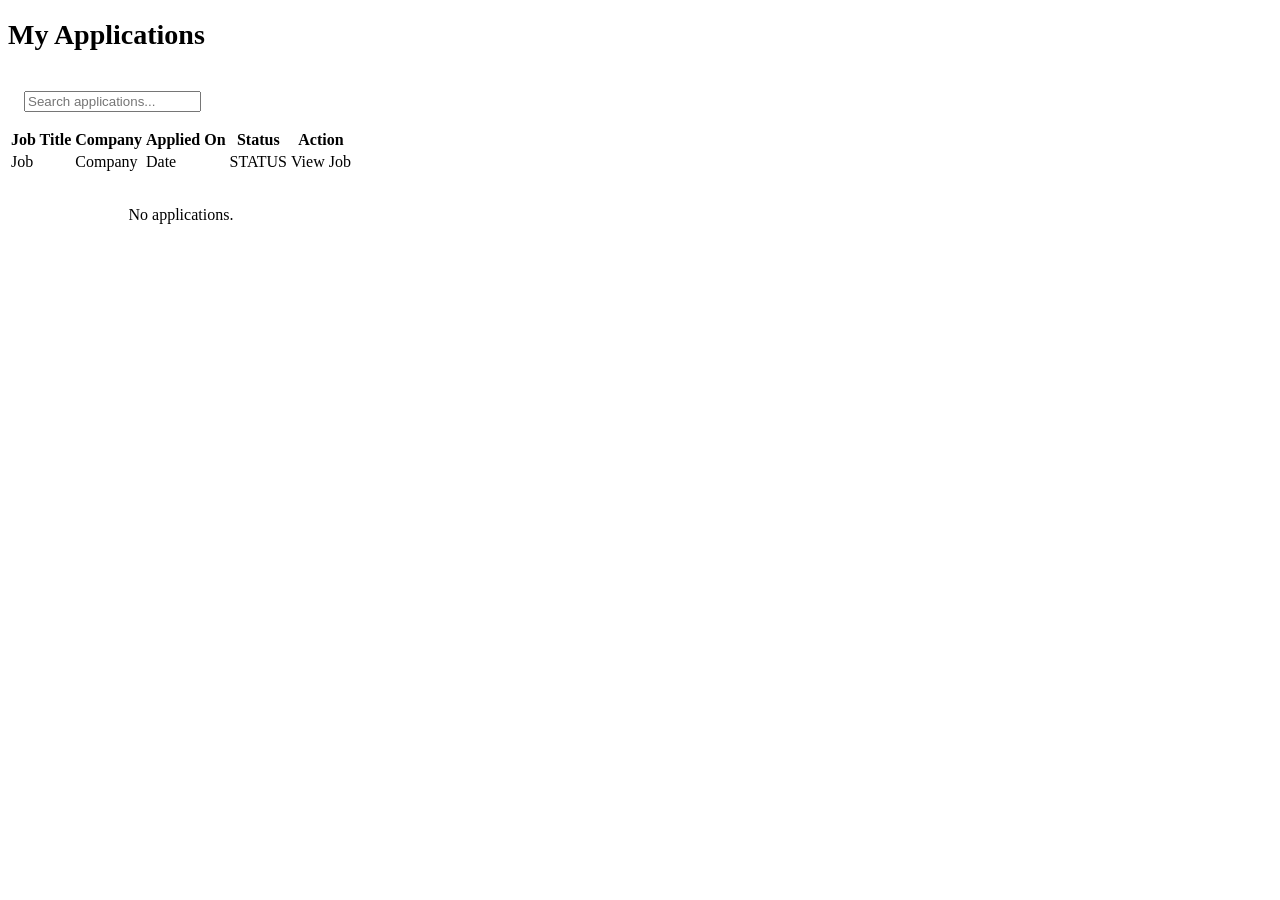
<file: src/main/resources/templates/student/applications.html>
<!DOCTYPE html>
<html lang="en" xmlns:th="http://www.thymeleaf.org">
<head th:replace="~{fragments/layout :: head('My Applications')}"></head>
<body>
<header th:replace="~{fragments/layout :: navbar}"></header>

<main class="container dashboard-layout">
    <div class="dashboard-sidebar">
        <nav th:replace="~{fragments/layout :: student-sidebar('applications')}"></nav>
    </div>
    
    <div class="dashboard-main">
        <h1 style="font-size: 1.75rem; margin-bottom: 1.5rem;">My Applications</h1>
        
        <div class="card table-responsive">
            <div style="padding: 1rem; border-bottom: 1px solid var(--border-color);">
                <input type="text" data-filter-table="applicationsTable" class="form-control" placeholder="Search applications..." style="max-width: 300px;">
            </div>
            <table class="table" id="applicationsTable">
                <thead><tr><th>Job Title</th><th>Company</th><th>Applied On</th><th>Status</th><th>Action</th></tr></thead>
                <tbody>
                    <tr th:each="app : ${applications}">
                        <td th:text="${app.job.title}">Job</td>
                        <td th:text="${app.job.company}">Company</td>
                        <td th:text="${#temporals.format(app.appliedAt, 'MMM dd, yyyy')}">Date</td>
                        <td><span th:class="'badge badge-' + ${#strings.toLowerCase(app.status.name())}" th:text="${app.status.name()}">STATUS</span></td>
                        <td><a th:href="@{/jobs/{id}(id=${app.job.id})}" class="btn btn-outline btn-sm">View Job</a></td>
                    </tr>
                    <tr th:if="${#lists.isEmpty(applications)}">
                        <td colspan="5" style="text-align: center; padding: 2rem;">No applications.</td>
                    </tr>
                </tbody>
            </table>
        </div>
    </div>
</main>
<footer th:replace="~{fragments/layout :: footer}"></footer>
</body></html>
</file>
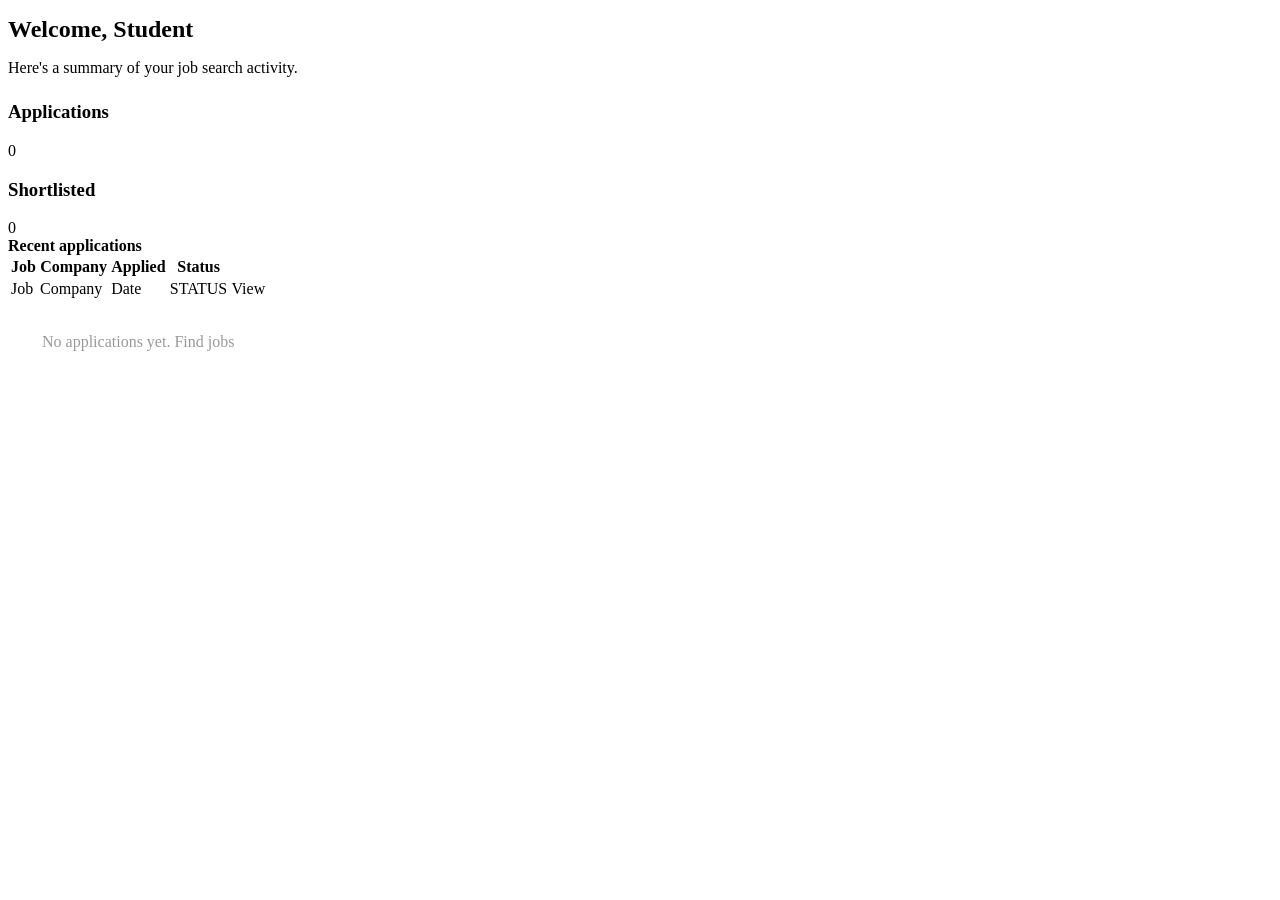
<file: src/main/resources/templates/student/dashboard.html>
<!DOCTYPE html>
<html lang="en" xmlns:th="http://www.thymeleaf.org">
<head th:replace="~{fragments/layout :: head('Dashboard')}"></head>
<body>
<header th:replace="~{fragments/layout :: navbar}"></header>
<main class="container dashboard-layout">
    <div><nav th:replace="~{fragments/layout :: student-sidebar('dashboard')}"></nav></div>
    <div>
        <div class="card" style="margin-bottom: 24px;">
            <div class="card-body">
                <h1 style="font-size: 24px; margin-bottom: 4px;">Welcome, <span th:text="${user.fullName}">Student</span></h1>
                <p>Here's a summary of your job search activity.</p>
            </div>
        </div>
        
        <div class="stats-grid">
            <div class="stat-card">
                <div class="stat-icon"><i class="fa-solid fa-file-lines"></i></div>
                <div class="stat-info">
                    <h3>Applications</h3>
                    <div class="value" th:text="${applications.size()}">0</div>
                </div>
            </div>
            <div class="stat-card">
                <div class="stat-icon" style="color: #057642;"><i class="fa-solid fa-check-circle"></i></div>
                <div class="stat-info">
                    <h3>Shortlisted</h3>
                    <div class="value" th:text="${applications.?[status.name() == 'SHORTLISTED' or status.name() == 'ACCEPTED'].size()}">0</div>
                </div>
            </div>
        </div>
        
        <div class="card">
            <div class="card-header"><h2 style="font-size: 16px; margin: 0;">Recent applications</h2></div>
            <div class="table-responsive" style="box-shadow: none; border-radius: 0;">
                <table class="table">
                    <thead><tr><th>Job</th><th>Company</th><th>Applied</th><th>Status</th><th></th></tr></thead>
                    <tbody>
                        <tr th:each="app, i : ${applications}" th:if="${i.index < 5}">
                            <td><a th:href="@{/jobs/{id}(id=${app.job.id})}" th:text="${app.job.title}">Job</a></td>
                            <td th:text="${app.job.company}">Company</td>
                            <td th:text="${#temporals.format(app.appliedAt, 'MMM dd, yyyy')}">Date</td>
                            <td><span th:class="'badge badge-' + ${#strings.toLowerCase(app.status.name())}" th:text="${app.status.name()}">STATUS</span></td>
                            <td><a th:href="@{/jobs/{id}(id=${app.job.id})}" class="btn btn-outline btn-sm">View</a></td>
                        </tr>
                        <tr th:if="${#lists.isEmpty(applications)}">
                            <td colspan="5" style="text-align: center; padding: 32px; color: rgba(0,0,0,.4);">No applications yet. <a th:href="@{/jobs}">Find jobs</a></td>
                        </tr>
                    </tbody>
                </table>
            </div>
        </div>
    </div>
</main>
<footer th:replace="~{fragments/layout :: footer}"></footer>
</body></html>
</file>
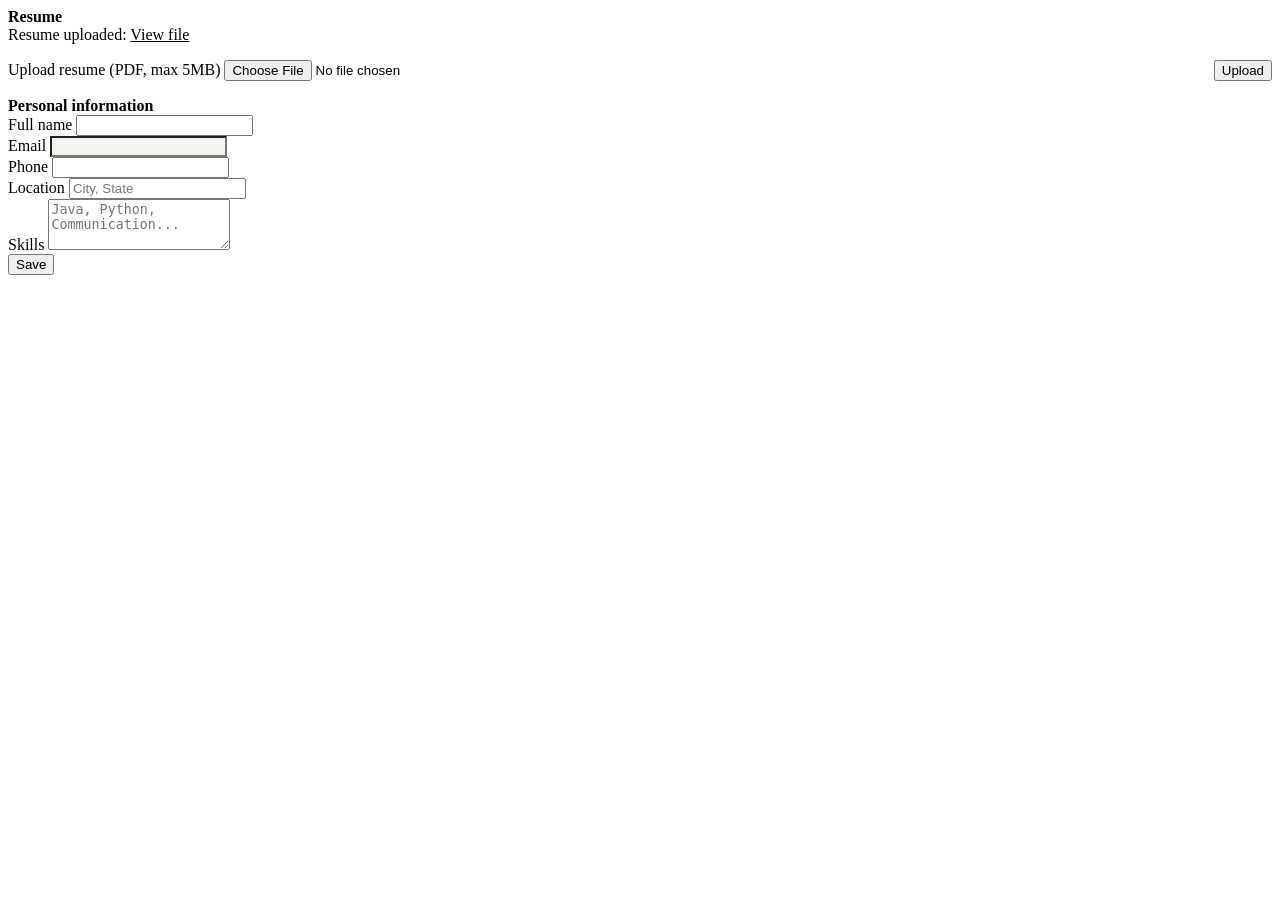
<file: src/main/resources/templates/student/profile.html>
<!DOCTYPE html>
<html lang="en" xmlns:th="http://www.thymeleaf.org">
<head th:replace="~{fragments/layout :: head('Profile')}"></head>
<body>
<header th:replace="~{fragments/layout :: navbar}"></header>
<main class="container dashboard-layout">
    <div><nav th:replace="~{fragments/layout :: student-sidebar('profile')}"></nav></div>
    <div>
        <div th:replace="~{fragments/layout :: alerts}"></div>
        
        <div class="card" style="margin-bottom: 16px;">
            <div class="card-header"><h2 style="font-size: 16px; margin: 0;">Resume</h2></div>
            <div class="card-body">
                <div th:if="${user.resumePath != null}" class="alert alert-success" style="margin-bottom: 16px;">
                    <i class="fa-solid fa-file-pdf"></i> Resume uploaded: <a th:href="@{/uploads/{path}(path=${user.resumePath})}" target="_blank" style="color: inherit; text-decoration: underline;">View file</a>
                </div>
                <form th:action="@{/student/upload-resume}" method="post" enctype="multipart/form-data" style="display: flex; gap: 12px; align-items: flex-end;">
                    <div style="flex: 1;">
                        <label for="file" class="form-label">Upload resume (PDF, max 5MB)</label>
                        <input type="file" id="file" name="file" class="form-control" accept=".pdf" required>
                    </div>
                    <button type="submit" class="btn btn-primary btn-sm">Upload</button>
                </form>
            </div>
        </div>

        <div class="card">
            <div class="card-header"><h2 style="font-size: 16px; margin: 0;">Personal information</h2></div>
            <div class="card-body">
                <form th:action="@{/student/profile}" th:object="${user}" method="post">
                    <div class="form-group">
                        <label for="fullName" class="form-label">Full name</label>
                        <input type="text" id="fullName" th:field="*{fullName}" class="form-control" required>
                    </div>
                    <div class="form-group">
                        <label for="email" class="form-label">Email</label>
                        <input type="email" id="email" th:field="*{email}" class="form-control" readonly style="background: #f3f2ef; cursor: not-allowed;">
                    </div>
                    <div class="form-group">
                        <label for="phone" class="form-label">Phone</label>
                        <input type="text" id="phone" th:field="*{phone}" class="form-control">
                    </div>
                    <div class="form-group">
                        <label for="location" class="form-label">Location</label>
                        <input type="text" id="location" th:field="*{location}" class="form-control" placeholder="City, State">
                    </div>
                    <div class="form-group">
                        <label for="skills" class="form-label">Skills</label>
                        <textarea id="skills" th:field="*{skills}" class="form-control" rows="3" placeholder="Java, Python, Communication..."></textarea>
                    </div>
                    <button type="submit" class="btn btn-primary">Save</button>
                </form>
            </div>
        </div>
    </div>
</main>
<footer th:replace="~{fragments/layout :: footer}"></footer>
</body></html>
</file>
